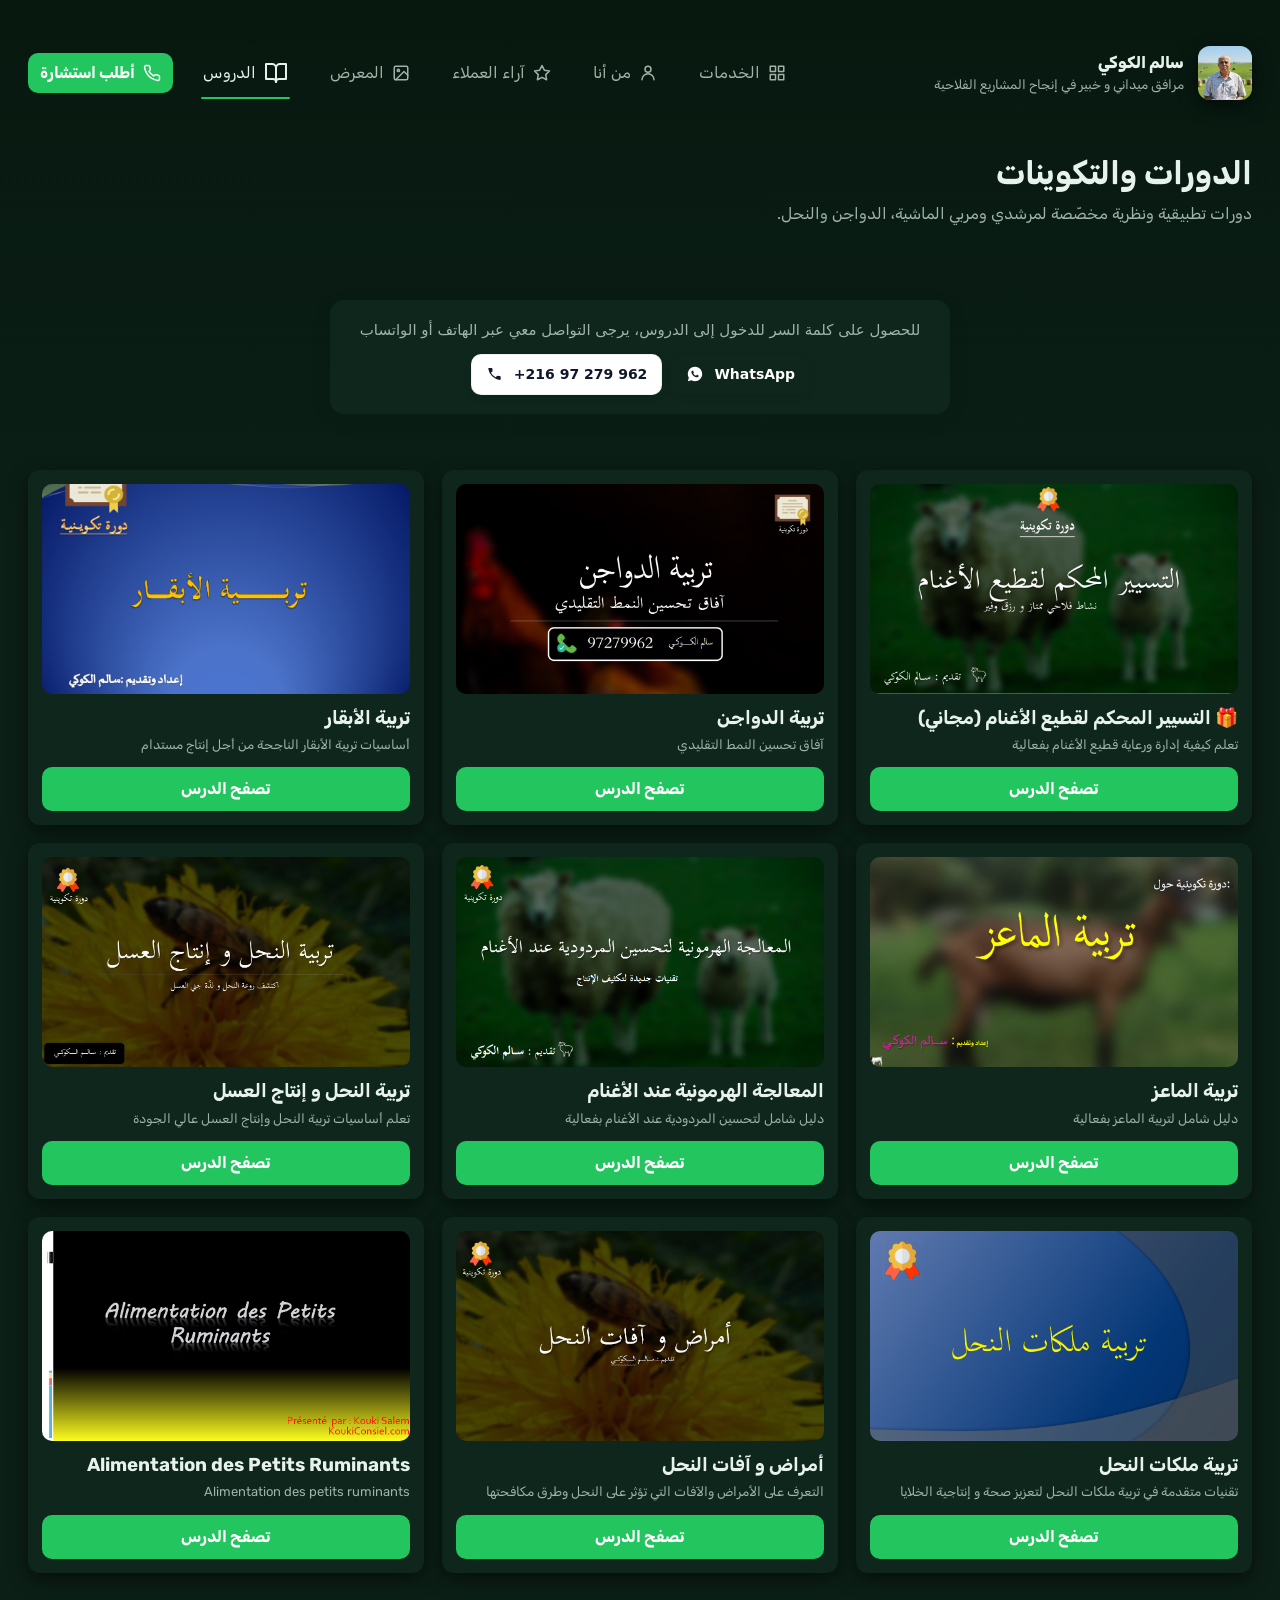
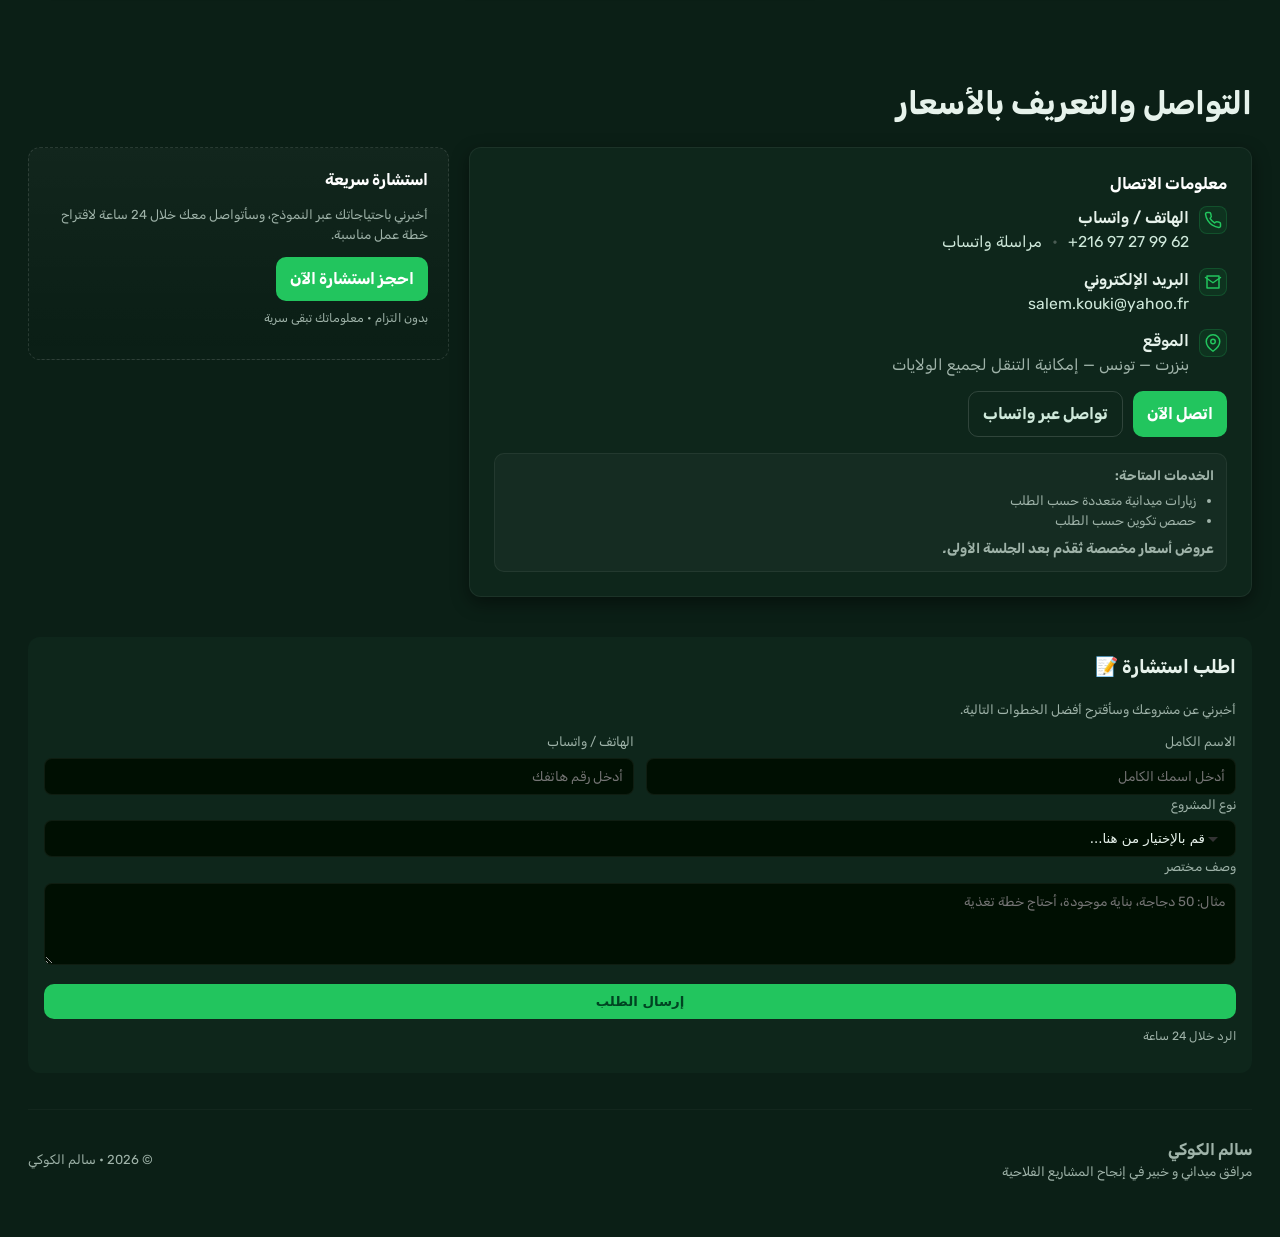
<file: cours/index.html>
<!doctype html>
<html lang="ar" dir="rtl">

<head>
    <meta charset="utf-8" />
    <meta name="viewport" content="width=device-width, initial-scale=1" />
    <meta name="theme-color" content="#0b1f16" />
    <title>دورات وتكوين — سالم الكوكي</title>
    <meta name="description"
        content="قائمة الدورات والتكوينات الميدانية والنظرية في تربية الماشية، الدواجن وتربية النحل." />
    <link rel="preconnect" href="https://fonts.googleapis.com">
    <link rel="preconnect" href="https://fonts.gstatic.com" crossorigin>
    <link href="https://fonts.googleapis.com/css2?family=Rubik:ital,wght@0,300..900;1,300..900&display=swap"
        rel="stylesheet">
    <link rel="stylesheet" href="../styles.css" />
</head>

<body>
    <div class="container">
        <header>
            <div class="brand">
                <div class="logo">
                    <img src="../small.png" alt="Logo"
                        style="width:100%;height:100%;object-fit:cover;border-radius:inherit;display:block;" />
                </div>
                <div>
                    <div style="font-weight:800">سالم الكوكي</div>
                    <div style="font-size:13px;color:var(--muted)">مرافق ميداني و خبير في إنجاح المشاريع الفلاحية</div>
                </div>
            </div>
            <nav id="site-nav" class="nav-hidden site-nav" aria-label="التنقل الرئيسي">
                <a href="../index.html#services">
                    <svg class="nav-ico" width="18" height="18" viewBox="0 0 24 24" fill="none" stroke="currentColor"
                        stroke-width="2" stroke-linecap="round" stroke-linejoin="round" aria-hidden="true"
                        focusable="false">
                        <rect x="3" y="3" width="7" height="7"></rect>
                        <rect x="14" y="3" width="7" height="7"></rect>
                        <rect x="14" y="14" width="7" height="7"></rect>
                        <rect x="3" y="14" width="7" height="7"></rect>
                    </svg>
                    <span>الخدمات</span>
                </a>
                <a href="../index.html#about">
                    <svg class="nav-ico" width="18" height="18" viewBox="0 0 24 24" fill="none" stroke="currentColor"
                        stroke-width="2" stroke-linecap="round" stroke-linejoin="round" aria-hidden="true"
                        focusable="false">
                        <path d="M20 21a8 8 0 0 0-16 0"></path>
                        <circle cx="12" cy="7" r="4"></circle>
                    </svg>
                    <span>من أنا</span>
                </a>
                <a href="../index.html#testimonials">
                    <svg class="nav-ico" width="18" height="18" viewBox="0 0 24 24" fill="none" stroke="currentColor"
                        stroke-width="2" stroke-linecap="round" stroke-linejoin="round" aria-hidden="true"
                        focusable="false">
                        <polygon
                            points="12 2 15.09 8.26 22 9.27 17 14.14 18.18 21.02 12 17.77 5.82 21.02 7 14.14 2 9.27 8.91 8.26 12 2">
                        </polygon>
                    </svg>
                    <span>آراء العملاء</span>
                </a>
                <a href="../index.html#gallery">
                    <svg class="nav-ico" width="18" height="18" viewBox="0 0 24 24" fill="none" stroke="currentColor"
                        stroke-width="2" stroke-linecap="round" stroke-linejoin="round" aria-hidden="true"
                        focusable="false">
                        <rect x="3" y="3" width="18" height="18" rx="2" ry="2"></rect>
                        <circle cx="8.5" cy="8.5" r="1.5"></circle>
                        <path d="M21 15l-5-5L5 21"></path>
                    </svg>
                    <span>المعرض</span>
                </a>
                <a href="#" class="active">
                    <svg xmlns="http://www.w3.org/2000/svg" width="24" height="24" viewBox="0 0 24 24" fill="none"
                        stroke="currentColor" stroke-width="2" stroke-linecap="round" stroke-linejoin="round"
                        class="feather feather-book-open">
                        <path d="M2 3h6a4 4 0 0 1 4 4v14a3 3 0 0 0-3-3H2z"></path>
                        <path d="M22 3h-6a4 4 0 0 0-4 4v14a3 3 0 0 1 3-3h7z"></path>
                    </svg>
                    <span>الدروس</span>
                </a>
                <a href="../index.html#contact" class="cta">
                    <svg class="nav-ico" width="18" height="18" viewBox="0 0 24 24" fill="none" stroke="currentColor"
                        stroke-width="2" stroke-linecap="round" stroke-linejoin="round" aria-hidden="true"
                        focusable="false">
                        <path
                            d="M22 16.92v3a2 2 0 0 1-2.18 2 19.86 19.86 0 0 1-8.63-3.07 19.5 19.5 0 0 1-6-6A19.86 19.86 0 0 1 2.08 4.18 2 2 0 0 1 4.06 2h3a2 2 0 0 1 2 1.72c.12.89.3 1.76.54 2.6a2 2 0 0 1-.45 2.11L8.09 9.91a16 16 0 0 0 6 6l1.48-1.06a2 2 0 0 1 2.11-.45c.84.24 1.71.42 2.6.54A2 2 0 0 1 22 16.92z">
                        </path>
                    </svg>
                    <span>أطلب استشارة</span>
                </a>
            </nav>
            <button class="menu-toggle"
                style="font-family: system-ui, -apple-system, BlinkMacSystemFont, 'Segoe UI', Roboto, Oxygen, Ubuntu, Cantarell, 'Open Sans', 'Helvetica Neue', sans-serif;"
                aria-controls="site-nav" aria-expanded="false" onclick="toggleMenu(event)"><svg
                    xmlns="http://www.w3.org/2000/svg" width="24" height="24" viewBox="0 0 24 24" fill="none"
                    stroke="currentColor" stroke-width="2" stroke-linecap="round" stroke-linejoin="round"
                    class="feather feather-menu">
                    <line x1="3" y1="12" x2="21" y2="12"></line>
                    <line x1="3" y1="6" x2="21" y2="6"></line>
                    <line x1="3" y1="18" x2="21" y2="18"></line>
                </svg></button>
        </header>

        <main>
            <section class="hero">
                <div>
                    <h1 style="line-height:1.2;">الدورات والتكوينات</h1>
                    <p>دورات تطبيقية ونظرية مخصّصة لمرشدي ومربي الماشية، الدواجن والنحل.</p>
                </div>
            </section>

            <!-- Improved RTL-friendly contact card -->
            <div lang="ar" dir="ltr" class="contact-card unique-card">
                <p class="lead">للحصول على كلمة السر للدخول إلى الدروس، يرجى التواصل معي عبر الهاتف أو الواتساب</p>

                <div class="actions" role="group" aria-label="الاتصال/واتساب">
                    <!-- Phone button (replace number) -->
                    <a class="btn phone" href="tel:+21697279962" aria-label="اتصل بالهاتف">
                        <!-- phone svg -->
                        <svg viewBox="0 0 24 24" class="icon" aria-hidden="true">
                            <path
                                d="M6.6 10.2a15.5 15.5 0 006.2 6.2l1.9-1.9a1 1 0 01.9-.3c1 .2 2 .3 2.9.3a1 1 0 011 1v3.5a1 1 0 01-1 1A18 18 0 013 5a1 1 0 011-1h3.5a1 1 0 011 1c0 1 .1 1.9.3 2.9a1 1 0 01-.3.9L6.6 10.2z"
                                fill="currentColor" />
                        </svg>
                        <span class="text">+216 97 279 962</span>
                    </a>

                    <!-- WhatsApp button (replace number without plus sign in wa.me link) -->
                    <a class="btn whatsapp" href="https://wa.me/+21697279962" target="_blank" rel="noopener"
                        aria-label="محادثة واتساب">
                        <!-- whatsapp svg -->
                        <?xml version="1.0" encoding="utf-8"?>

                        <svg xmlns="http://www.w3.org/2000/svg" viewBox="0 0 30 30" class="icon" aria-hidden="true"
                            fill="currentColor">
                            <path
                                d="M 15 3 C 8.373 3 3 8.373 3 15 C 3 17.251208 3.6323415 19.350068 4.7109375 21.150391 L 3.1074219 27 L 9.0820312 25.431641 C 10.829354 26.425062 12.84649 27 15 27 C 21.627 27 27 21.627 27 15 C 27 8.373 21.627 3 15 3 z M 10.892578 9.4023438 C 11.087578 9.4023438 11.287937 9.4011562 11.460938 9.4101562 C 11.674938 9.4151563 11.907859 9.4308281 12.130859 9.9238281 C 12.395859 10.509828 12.972875 11.979906 13.046875 12.128906 C 13.120875 12.277906 13.173313 12.453437 13.070312 12.648438 C 12.972312 12.848437 12.921344 12.969484 12.777344 13.146484 C 12.628344 13.318484 12.465078 13.532109 12.330078 13.662109 C 12.181078 13.811109 12.027219 13.974484 12.199219 14.271484 C 12.371219 14.568484 12.968563 15.542125 13.851562 16.328125 C 14.986562 17.342125 15.944188 17.653734 16.242188 17.802734 C 16.540187 17.951734 16.712766 17.928516 16.884766 17.728516 C 17.061766 17.533516 17.628125 16.864406 17.828125 16.566406 C 18.023125 16.268406 18.222188 16.319969 18.492188 16.417969 C 18.766188 16.515969 20.227391 17.235766 20.525391 17.384766 C 20.823391 17.533766 21.01875 17.607516 21.09375 17.728516 C 21.17075 17.853516 21.170828 18.448578 20.923828 19.142578 C 20.676828 19.835578 19.463922 20.505734 18.919922 20.552734 C 18.370922 20.603734 17.858562 20.7995 15.351562 19.8125 C 12.327563 18.6215 10.420484 15.524219 10.271484 15.324219 C 10.122484 15.129219 9.0605469 13.713906 9.0605469 12.253906 C 9.0605469 10.788906 9.8286563 10.071437 10.097656 9.7734375 C 10.371656 9.4754375 10.692578 9.4023438 10.892578 9.4023438 z" />
                        </svg>
                        <span class="text">WhatsApp</span>
                    </a>
                </div>
            </div>

            <style>
                /* Scope everything under this specific card */
                .unique-card {
                    max-width: 620px;
                    margin: 20px auto;
                    padding: 18px;
                    background: var(--card);
                    border-radius: var(--radius);
                    box-shadow: 0 6px 22px rgba(15, 23, 42, 0.08);
                    text-align: center;
                    font-family: Inter, system-ui, "Segoe UI", Roboto, "Helvetica Neue", Arial;
                    color: #0f172a;
                    border: 1px solid rgba(15, 23, 42, 0.04);
                }

                .unique-card .lead {
                    margin: 0 0 12px;
                    line-height: 1.5;
                    font-size: 15px;
                    color: var(--muted);
                }

                .unique-card .actions {
                    display: inline-flex;
                    gap: 10px;
                    align-items: center;
                    justify-content: center;
                    flex-wrap: wrap;
                }

                .unique-card .btn {
                    display: inline-flex;
                    align-items: center;
                    gap: 10px;
                    padding: 9px 14px;
                    border-radius: 10px;
                    text-decoration: none;
                    font-weight: 600;
                    box-shadow: 0 3px 10px rgba(2, 6, 23, 0.06);
                    transition: transform .12s ease, box-shadow .12s ease;
                    background: #fff;
                    border: 1px solid rgba(2, 6, 23, 0.06);
                    color: var(--accent-dark);
                    min-width: 140px;
                    justify-content: center;
                }

                .unique-card .btn:hover {
                    transform: translateY(-4px);
                    box-shadow: 0 10px 25px rgba(2, 6, 23, 0.08);
                }

                .unique-card .btn.phone {
                    color: var(--accent-dark);
                }

                .unique-card .btn.whatsapp {
                    color: #fff;
                    background: linear-gradient(180deg, var(--whatsapp), #19b75a);
                    border: none;
                    min-width: 120px;
                }

                .unique-card .btn .icon {
                    width: 18px;
                    height: 18px;
                    flex-shrink: 0;
                }

                .unique-card .btn .text {
                    font-size: 14px;
                }

                /* small screens */
                @media (max-width:420px) {
                    .unique-card {
                        padding: 14px;
                    }

                    .unique-card .btn {
                        min-width: 100%;
                        justify-content: flex-start;
                        padding-left: 16px;
                    }

                    .unique-card .actions {
                        flex-direction: column;
                        gap: 8px;
                    }
                }
            </style>


            <section id="courses-list" style="padding-top:18px">

                <div class="cards-grid">
                    <article class="card">
                        <img class="card-media" src="./1.png" alt="التسيير المحكم لقطيع الأغنام​" />
                        <h3 style="margin: 0 0 -10px 0"> 🎁 التسيير المحكم لقطيع الأغنام​ (مجاني)</h3>
                        <p class="small">تعلم كيفية إدارة ورعاية قطيع الأغنام بفعالية</p>
                        <a class="btn cta full-width" href="./1.html">تصفح الدرس</a>
                    </article>

                    <article class="card">
                        <img class="card-media" src="./2.png" alt="التسيير المحكم لقطيع الأغنام​" />
                        <h3 style="margin: 0 0 -10px 0">تربية الدواجن​</h3>
                        <p class="small">آفاق تحسين النمط التقليدي​</p>
                        <a class="btn cta full-width" href="./2.html">تصفح الدرس</a>
                    </article>

                    <article class="card">
                        <img class="card-media" src="./3.png" alt="التسيير المحكم لقطيع الأغنام​" />
                        <h3 style="margin: 0 0 -10px 0">تربية الأبقار</h3>
                        <p class="small">
                            أساسيات تربية الأبقار الناجحة من أجل إنتاج مستدام​
                        </p>
                        <a class="btn cta full-width" href="./3.html">تصفح الدرس</a>
                    </article>

                    <article class="card">
                        <img class="card-media" src="./4.png" alt="التسيير المحكم لقطيع الأغنام​" />
                        <h3 style="margin: 0 0 -10px 0">تربية الماعز</h3>
                        <p class="small">
                            دليل شامل لتربية الماعز بفعالية​
                        </p>
                        <a class="btn cta full-width" href="./4.html">تصفح الدرس</a>
                    </article>

                    <article class="card">
                        <img class="card-media" src="./5.png" alt="التسيير المحكم لقطيع الأغنام​" />
                        <h3 style="margin: 0 0 -10px 0">المعالجة الهرمونية عند الأغنام​</h3>
                        <p class="small">
                            دليل شامل لتحسين المردودية عند الأغنام بفعالية​
                        </p>
                        <a class="btn cta full-width" href="./5.html">تصفح الدرس</a>
                    </article>

                    <article class="card">
                        <img class="card-media" src="./6.png" alt="التسيير المحكم لقطيع الأغنام​" />
                        <h3 style="margin: 0 0 -10px 0">تربية النحل و إنتاج العسل​</h3>
                        <p class="small">
                            تعلم أساسيات تربية النحل وإنتاج العسل عالي الجودة​
                        </p>
                        <a class="btn cta full-width" href="./6.html">تصفح الدرس</a>
                    </article>

                    <article class="card">
                        <img class="card-media" src="./7.png" alt="التسيير المحكم لقطيع الأغنام​" />
                        <h3 style="margin: 0 0 -10px 0">تربية ملكات النحل​</h3>
                        <p class="small">
                            تقنيات متقدمة في تربية ملكات النحل لتعزيز صحة و إنتاجية الخلايا​
                        </p>
                        <a class="btn cta full-width" href="./7.html">تصفح الدرس</a>
                    </article>

                    <article class="card">
                        <img class="card-media" src="./8.png" alt="التسيير المحكم لقطيع الأغنام​" />
                        <h3 style="margin: 0 0 -10px 0">أمراض و آفات النحل​</h3>
                        <p class="small">
                            التعرف على الأمراض والآفات التي تؤثر على النحل وطرق مكافحتها​
                        </p>
                        <a class="btn cta full-width" href="./8.html">تصفح الدرس</a>
                    </article>

                    <article class="card">
                        <img class="card-media" src="./9.png" alt="التسيير المحكم لقطيع الأغنام​" />
                        <h3 style="margin: 0 0 -10px 0">Alimentation des Petits Ruminants​</h3>
                        <p class="small">
                            Alimentation des petits ruminants
                        </p>
                        <a class="btn cta full-width" href="./9.html">تصفح الدرس</a>
                    </article>
                </div>
            </section>

            <section id="contact" class="contact-section" dir="rtl">
                <h2 class="contact-title">التواصل والتعريف بالأسعار</h2>

                <div class="contact-grid">
                    <article class="contact-card">
                        <h4>معلومات الاتصال</h4>

                        <ul class="contact-list">
                            <li>
                                <span class="icon" aria-hidden="true">
                                    <svg width="18" height="18" viewBox="0 0 24 24" fill="none" stroke="currentColor"
                                        stroke-width="2" stroke-linecap="round" stroke-linejoin="round">
                                        <path
                                            d="M22 16.92v3a2 2 0 0 1-2.18 2 19.86 19.86 0 0 1-8.63-3.07 19.5 19.5 0 0 1-6-6A19.86 19.86 0 0 1 2.08 4.18 2 2 0 0 1 4.06 2h3a2 2 0 0 1 2 1.72c.12.89.3 1.76.54 2.6a2 2 0 0 1-.45 2.11L8.09 9.91a16 16 0 0 0 6 6l1.48-1.06a2 2 0 0 1 2.11-.45c.84.24 1.71.42 2.6.54A2 2 0 0 1 22 16.92z" />
                                    </svg>
                                </span>
                                <div>
                                    <div class="label">الهاتف / واتساب</div>
                                    <div class="value">
                                        <a href="tel:+21697279962">‎+216 97 27 99 62</a>
                                        <span class="sep">•</span>
                                        <a href="https://wa.me/21697279962?text=مرحبا، إريد حجز إستشارة" target="_blank"
                                            rel="noopener">مراسلة واتساب</a>
                                    </div>
                                </div>
                            </li>
                            <li>
                                <span class="icon" aria-hidden="true">
                                    <svg width="18" height="18" viewBox="0 0 24 24" fill="none" stroke="currentColor"
                                        stroke-width="2" stroke-linecap="round" stroke-linejoin="round">
                                        <path d="M4 4h16v16H4z" fill="none" />
                                        <path d="M22 6l-10 7L2 6" />
                                    </svg>
                                </span>
                                <div>
                                    <div class="label">البريد الإلكتروني</div>
                                    <div class="value"><a href="mailto:salem.kouki@yahoo.fr">salem.kouki@yahoo.fr</a>
                                    </div>
                                </div>
                            </li>
                            <li>
                                <span class="icon" aria-hidden="true">
                                    <svg width="18" height="18" viewBox="0 0 24 24" fill="none" stroke="currentColor"
                                        stroke-width="2" stroke-linecap="round" stroke-linejoin="round">
                                        <path d="M21 10c0 7-9 13-9 13S3 17 3 10a9 9 0 1 1 18 0z" />
                                        <circle cx="12" cy="10" r="3" />
                                    </svg>
                                </span>
                                <div>
                                    <div class="label">الموقع</div>
                                    <div class="value">بنزرت — تونس — إمكانية التنقل لجميع الولايات</div>
                                </div>
                            </li>
                        </ul>

                        <div class="contact-actions">
                            <a class="btn cta" href="tel:+21697279962">اتصل الآن</a>
                            <a class="btn btn-ghost" href="https://wa.me/21697279962?text=مرحبا، إريد حجز إستشارة"
                                target="_blank" rel="noopener">تواصل عبر واتساب</a>
                        </div>

                        <div class="info-callout small">
                            <strong>الخدمات المتاحة:</strong>
                            <ul>
                                <li>زيارات ميدانية متعددة حسب الطلب</li>
                                <li>حصص تكوين حسب الطلب</li>
                            </ul>
                            <em>عروض أسعار مخصصة تُقدّم بعد الجلسة الأولى.</em>
                        </div>
                    </article>

                    <aside class="contact-cta">
                        <h4>استشارة سريعة</h4>
                        <p class="small">أخبرني باحتياجاتك عبر النموذج، وسأتواصل معك خلال 24 ساعة لاقتراح خطة عمل
                            مناسبة.</p>
                        <a class="btn cta" href="#contactFormSection">احجز استشارة الآن</a>
                        <p class="micro">بدون التزام • معلوماتك تبقى سرية</p>
                    </aside>
                </div>
            </section>

            <div class="form" id="contactFormSection">
                <h3 style="margin-top:0">اطلب استشارة 📝</h3>
                <p class="small">أخبرني عن مشروعك وسأقترح أفضل الخطوات التالية.</p>
                <form id="contactForm" action="https://formbold.com/s/6rpND" method="POST">
                    <div class="form-grid">
                        <div>
                            <label for="name">الاسم الكامل</label>
                            <input id="name" name="name" placeholder="أدخل اسمك الكامل" required />
                        </div>
                        <div>
                            <label for="phone">الهاتف / واتساب</label>
                            <input id="phone" name="phone" placeholder="أدخل رقم هاتفك" inputmode="tel" required />
                        </div>
                    </div>

                    <label for="service">نوع المشروع</label>
                    <select id="service" name="service"
                        style="font-family: system-ui, -apple-system, BlinkMacSystemFont, 'Segoe UI', Roboto, Oxygen, Ubuntu, Cantarell, 'Open Sans', 'Helvetica Neue', sans-serif;">
                        <option>قم بالإختيار من هنا...</option>
                        <option>أبقار</option>
                        <option>أغنام</option>
                        <option>دواجن</option>
                        <option>نحل</option>
                        <option>مختلط / استشارة</option>
                    </select>

                    <label for="message">وصف مختصر</label>
                    <textarea id="message" name="message" rows="4"
                        placeholder="مثال: 50 دجاجة، بناية موجودة، أحتاج خطة تغذية" required></textarea>

                    <button type="submit"
                        style="width:100%;margin-top:12px;
                                            font-family: system-ui, -apple-system, BlinkMacSystemFont, 'Segoe UI', Roboto, Oxygen, Ubuntu, Cantarell, 'Open Sans', 'Helvetica Neue', sans-serif;">إرسال
                        الطلب</button>
                    <p class="form-note">الرد خلال 24 ساعة</p>
                </form>

            </div>
        </main>

        <footer>
            <div class="footer-inner"
                style="display:flex;justify-content:space-between;align-items:center;gap:12px;flex-wrap:wrap">
                <div>
                    <strong>سالم الكوكي</strong>
                    <div class="small">مرافق ميداني و خبير في إنجاح المشاريع الفلاحية</div>
                </div>
                <div class="small">© <span id="year"></span> • سالم الكوكي </div>
            </div>
        </footer>
    </div>

    <script>
        document.getElementById('year').textContent = new Date().getFullYear();

        // Make article cards clickable
        document.querySelectorAll('.card').forEach(card => {
            card.addEventListener('click', function (e) {
                // Prevent double navigation if the button/link is clicked
                if (e.target.closest('a')) return;
                const link = card.querySelector('a.btn.cta');
                if (link) {
                    window.location.href = link.getAttribute('href');
                }
            });
            card.style.cursor = 'pointer';
        });

        // Mobile menu toggle (copied from index)
        function toggleMenu(e) {
            const nav = document.getElementById('site-nav');
            const open = !nav.classList.contains('open');
            nav.classList.toggle('open', open);
            e.currentTarget.setAttribute('aria-expanded', open ? 'true' : 'false');
            const existingBackdrop = document.querySelector('.nav-backdrop');
            if (open) {
                document.body.classList.add('menu-open');
                if (!existingBackdrop) {
                    const backdrop = document.createElement('div');
                    backdrop.className = 'nav-backdrop';
                    backdrop.addEventListener('click', () => {
                        nav.classList.remove('open');
                        document.body.classList.remove('menu-open');
                        e.currentTarget.setAttribute('aria-expanded', 'false');
                        backdrop.remove();
                    });
                    document.body.appendChild(backdrop);
                }
            } else {
                document.body.classList.remove('menu-open');
                if (existingBackdrop) existingBackdrop.remove();
            }
        }
    </script>
</body>

</html>
</file>
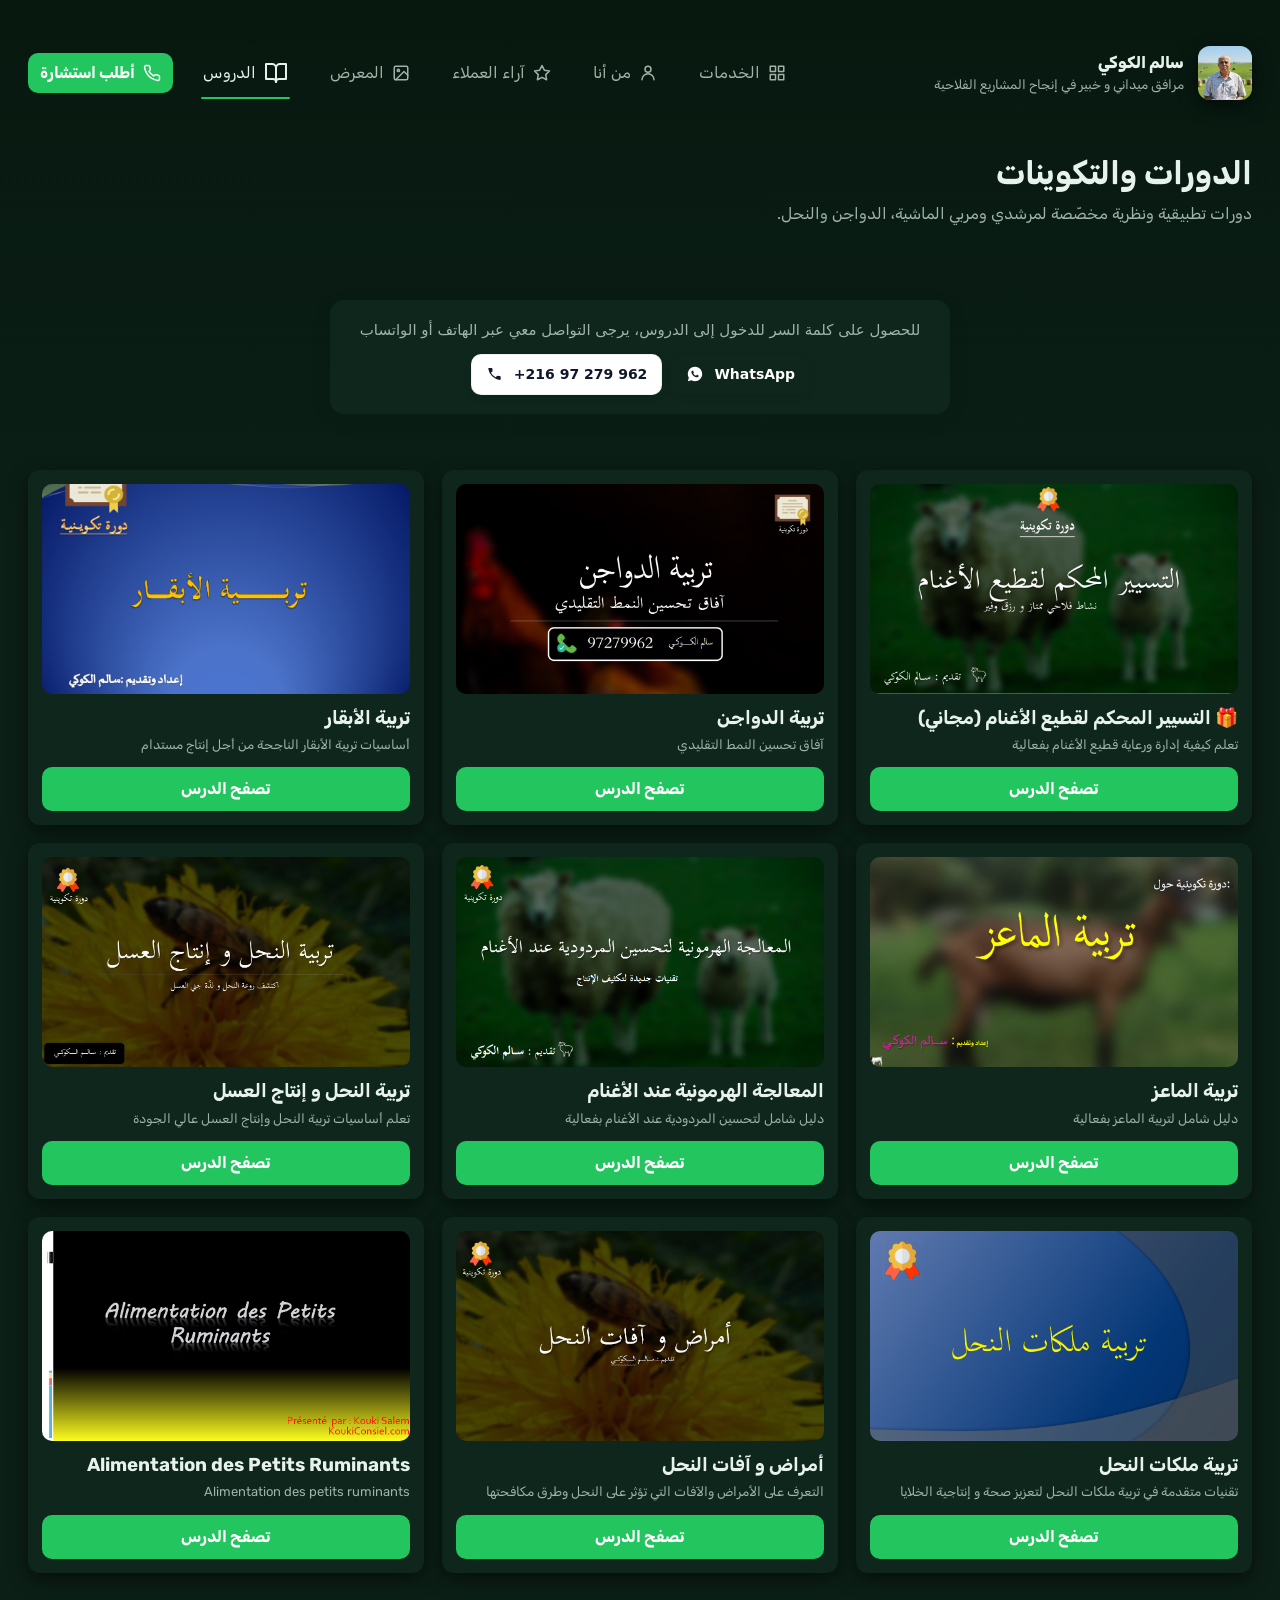
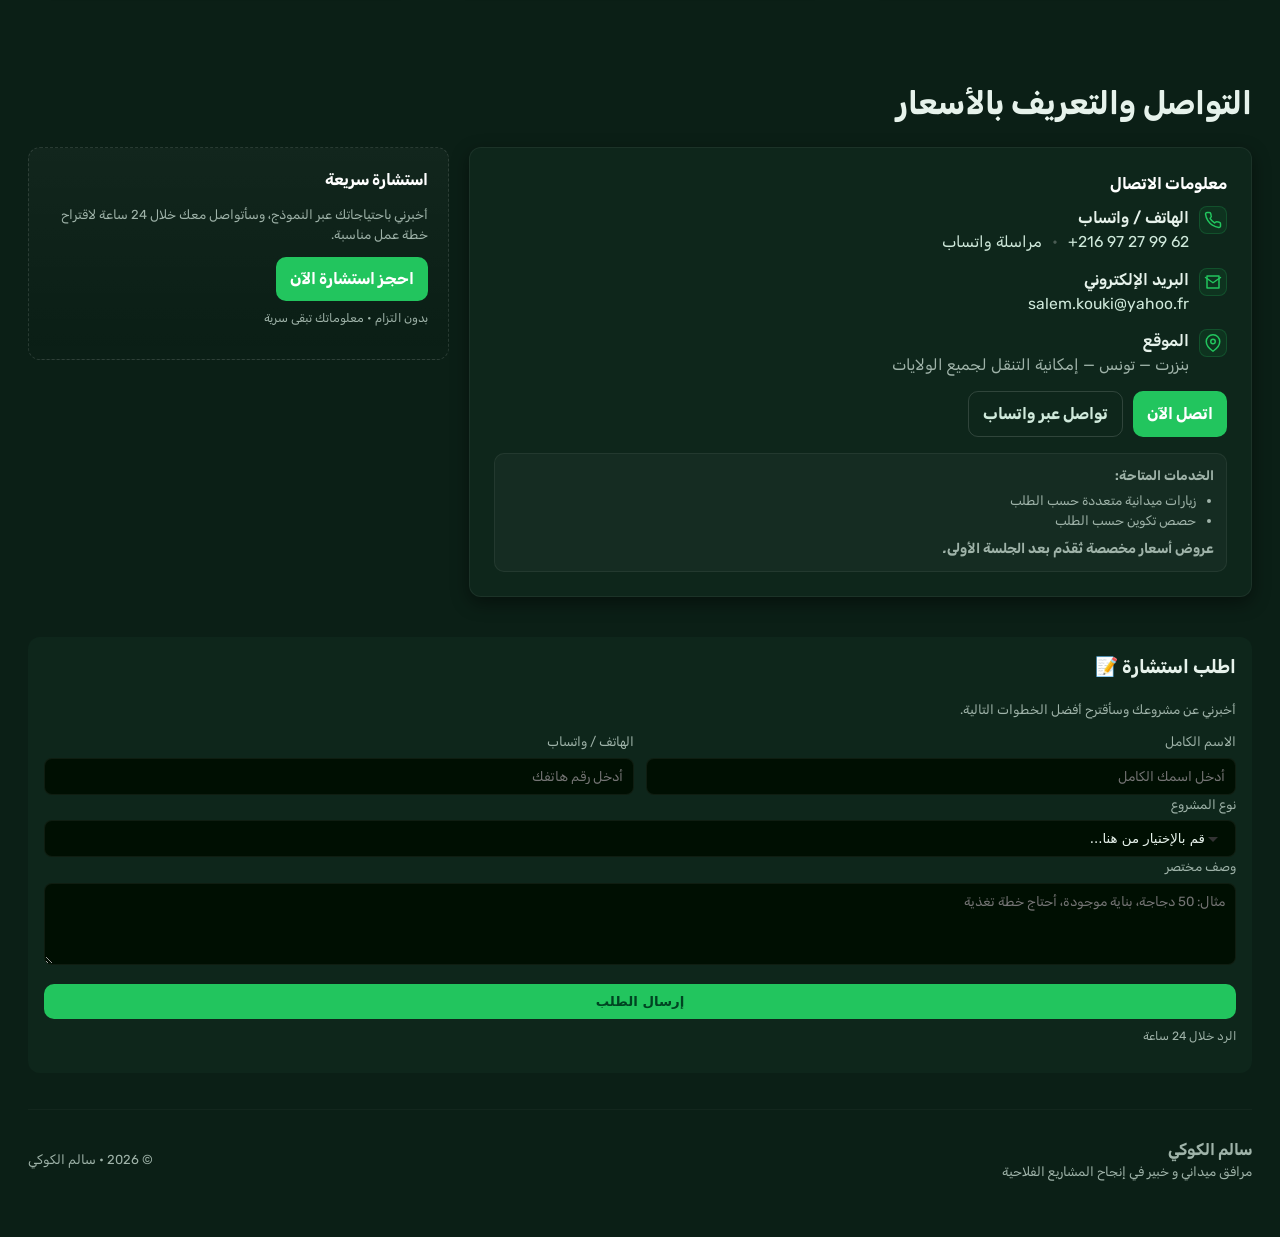
<file: cours/2.html>
<!DOCTYPE html>
<html lang="en">

<head>
    <meta charset="UTF-8">
    <meta name="viewport" content="width=device-width, initial-scale=1.0">
    <title>Cours - سالم الكوكي</title>
    <style>
        /* Make the page and iframe take full viewport when requested */
        html,
        body {
            height: 100%;
            margin: 0;
            background: #000;
            display: flex;
            align-items: center;
            justify-content: center;
        }

        .iframe-wrapper {
            position: relative;
            width: min(1240px, 95vw);
            aspect-ratio: 16/9;
            background: #111;
            box-shadow: 0 4px 18px rgba(0, 0, 0, 0.6);
        }

        .iframe-wrapper iframe {
            width: 100%;
            height: 100%;
            border: 0;
            display: block;
        }

        .fs-btn {
            position: absolute;
            right: 8px;
            top: 8px;
            background: rgba(0, 0, 0, 0.6);
            color: #fff;
            border: 0;
            padding: 6px 10px;
            border-radius: 4px;
            cursor: pointer;
            font-size: 14px;
        }

        /* When the wrapper is fullscreen, make iframe fill the screen */
        :fullscreen .iframe-wrapper,
        :-webkit-full-screen .iframe-wrapper,
        :-ms-fullscreen .iframe-wrapper {
            width: 100vw;
            height: 100vh;
        }
    </style>
    <script>
        function _0x1956() { const _0x196c41 = ['5133897YxXTeA', 'qpIip', 'أكتب\x20كلمة\x20', '526144iCgXbC', 'rUkcl', 'location', 'DOMContent', 'fEjpg', 'ا\x20الدرس:', '5NVRMYD', '56#', 'tPUKD', 'uwwSR', '1837548RPHURo', 'stener', '5131508DcnnIM', 'Loaded', '3owvPAj', '10qedejV', '720493NXZZiz', '132kRmjne', 'href', 'ETRvW', 'المرور\x20للد', 'volailles4', '21ZJVsyl', 'كلمة\x20المرو', 'cATMQ', 'ة.\x20', '5659608ymABkk', 'addEventLi', '1512298ptBuTR', 'خول\x20إلى\x20هذ', 'index.html', 'ر\x20غير\x20صحيح']; _0x1956 = function () { return _0x196c41; }; return _0x1956(); } function _0x37df(_0x1c0fb3, _0x12d9c4) { const _0x5a8d83 = _0x1956(); return _0x37df = function (_0x376109, _0x488a56) { _0x376109 = _0x376109 - (-0x12be + 0xf * 0x29 + -0x1 * -0x1204); let _0x728d7d = _0x5a8d83[_0x376109]; return _0x728d7d; }, _0x37df(_0x1c0fb3, _0x12d9c4); } const _0x1a07a4 = _0x37df; (function (_0x34e7f2, _0x502e77) { const _0x455c97 = _0x37df, _0x2a25cc = _0x34e7f2(); while (!![]) { try { const _0x213f8a = parseInt(_0x455c97(0x1b2)) / (-0xf73 + -0x1 * -0x1461 + -0x4ed) + parseInt(_0x455c97(0x1be)) / (-0xf46 + 0x97 * 0xf + 0x66f) * (parseInt(_0x455c97(0x1b0)) / (0x1d * -0xe9 + -0x1731 + 0x1 * 0x3199)) + -parseInt(_0x455c97(0x1ae)) / (0x2499 * -0x1 + 0x240 + 0x1 * 0x225d) * (parseInt(_0x455c97(0x1cb)) / (-0x2064 + 0x993 + 0x9e * 0x25)) + -parseInt(_0x455c97(0x1bc)) / (-0x83 * -0x3a + 0x809 + -0x25b1) + parseInt(_0x455c97(0x1b8)) / (0xc + 0xa2 * 0x29 + -0x19f7) * (parseInt(_0x455c97(0x1c5)) / (-0x2091 + -0x1fa2 + 0xbd * 0x57)) + -parseInt(_0x455c97(0x1c2)) / (-0x1305 + -0x224d + -0x11c9 * -0x3) * (parseInt(_0x455c97(0x1b1)) / (-0xb4e + 0x31e + 0x83a)) + -parseInt(_0x455c97(0x1b3)) / (-0xc8d * -0x3 + -0x4 * -0x281 + -0x2fa0) * (-parseInt(_0x455c97(0x1cf)) / (0x24e6 * 0x1 + -0x1d3b * 0x1 + -0x79f)); if (_0x213f8a === _0x502e77) break; else _0x2a25cc['push'](_0x2a25cc['shift']()); } catch (_0xa5460c) { _0x2a25cc['push'](_0x2a25cc['shift']()); } } }(_0x1956, -0xab34 * -0x18 + 0xbae61 + -0x1d * 0x9481), document[_0x1a07a4(0x1bd) + _0x1a07a4(0x1ad)](_0x1a07a4(0x1c8) + _0x1a07a4(0x1af), function () { const _0x54a476 = _0x1a07a4, _0x2ea6d6 = { 'uwwSR': function (_0x2142dd, _0x3b3ac5) { return _0x2142dd(_0x3b3ac5); }, 'tPUKD': _0x54a476(0x1c4) + _0x54a476(0x1b6) + _0x54a476(0x1bf) + _0x54a476(0x1ca), 'rUkcl': _0x54a476(0x1b7) + _0x54a476(0x1cc), 'qpIip': function (_0x1aa18f, _0xc88f9d) { return _0x1aa18f !== _0xc88f9d; }, 'fEjpg': function (_0x3fbde3, _0x4729f5) { return _0x3fbde3(_0x4729f5); }, 'ETRvW': _0x54a476(0x1b9) + _0x54a476(0x1c1) + _0x54a476(0x1bb), 'cATMQ': _0x54a476(0x1c0) }, _0x162802 = _0x2ea6d6[_0x54a476(0x1ce)](prompt, _0x2ea6d6[_0x54a476(0x1cd)]), _0x2a3784 = _0x2ea6d6[_0x54a476(0x1c6)]; _0x2ea6d6[_0x54a476(0x1c3)](_0x162802, _0x2a3784) && (_0x2ea6d6[_0x54a476(0x1c9)](alert, _0x2ea6d6[_0x54a476(0x1b5)]), window[_0x54a476(0x1c7)][_0x54a476(0x1b4)] = _0x2ea6d6[_0x54a476(0x1ba)]); }));
    </script>
</head>

<body>
    <div class="iframe-wrapper" id="iframeWrapper">
        <button class="fs-btn" id="fsBtn" title="Enter fullscreen">⤢ Plein écran</button>
        <iframe id="embeddedIframe"
            src="https://1drv.ms/p/c/f74390d81063cb7b/IQRXvz_YwV9qS5fiHlEGkn5fAYLzLuGfKQJOLkNgtlBE5Rg" scrolling="no"
            allow="fullscreen" allowfullscreen mozallowfullscreen="true" webkitallowfullscreen="true"
            referrerpolicy="no-referrer">
        </iframe>

    </div>

    <script>
        (function () {
            const wrapper = document.getElementById('iframeWrapper');
            const btn = document.getElementById('fsBtn');

            // Cross-browser requestFullscreen
            function enterFullScreen(el) {
                if (el.requestFullscreen) return el.requestFullscreen();
                if (el.webkitRequestFullscreen) return el.webkitRequestFullscreen();
                if (el.mozRequestFullScreen) return el.mozRequestFullScreen();
                if (el.msRequestFullscreen) return el.msRequestFullscreen();
                return Promise.reject(new Error('Fullscreen API is not supported'));
            }

            function exitFullScreen() {
                if (document.exitFullscreen) return document.exitFullscreen();
                if (document.webkitExitFullscreen) return document.webkitExitFullscreen();
                if (document.mozCancelFullScreen) return document.mozCancelFullScreen();
                if (document.msExitFullscreen) return document.msExitFullscreen();
                return Promise.reject(new Error('Fullscreen API is not supported'));
            }

            btn.addEventListener('click', function () {
                const isFs = document.fullscreenElement || document.webkitFullscreenElement || document.mozFullScreenElement || document.msFullscreenElement;
                if (!isFs) {
                    enterFullScreen(wrapper).catch(err => console.warn(err));
                } else {
                    exitFullScreen().catch(err => console.warn(err));
                }
            });

            // Update button text when fullscreen changes
            ['fullscreenchange', 'webkitfullscreenchange', 'mozfullscreenchange', 'MSFullscreenChange'].forEach(evt => {
                document.addEventListener(evt, () => {
                    const isFsNow = document.fullscreenElement || document.webkitFullscreenElement || document.mozFullScreenElement || document.msFullscreenElement;
                    btn.textContent = isFsNow ? '⤢ Quitter le mode plein écran' : '⤢ Plein écran';
                });
            });
        })();
    </script>
</body>

</html>
</file>
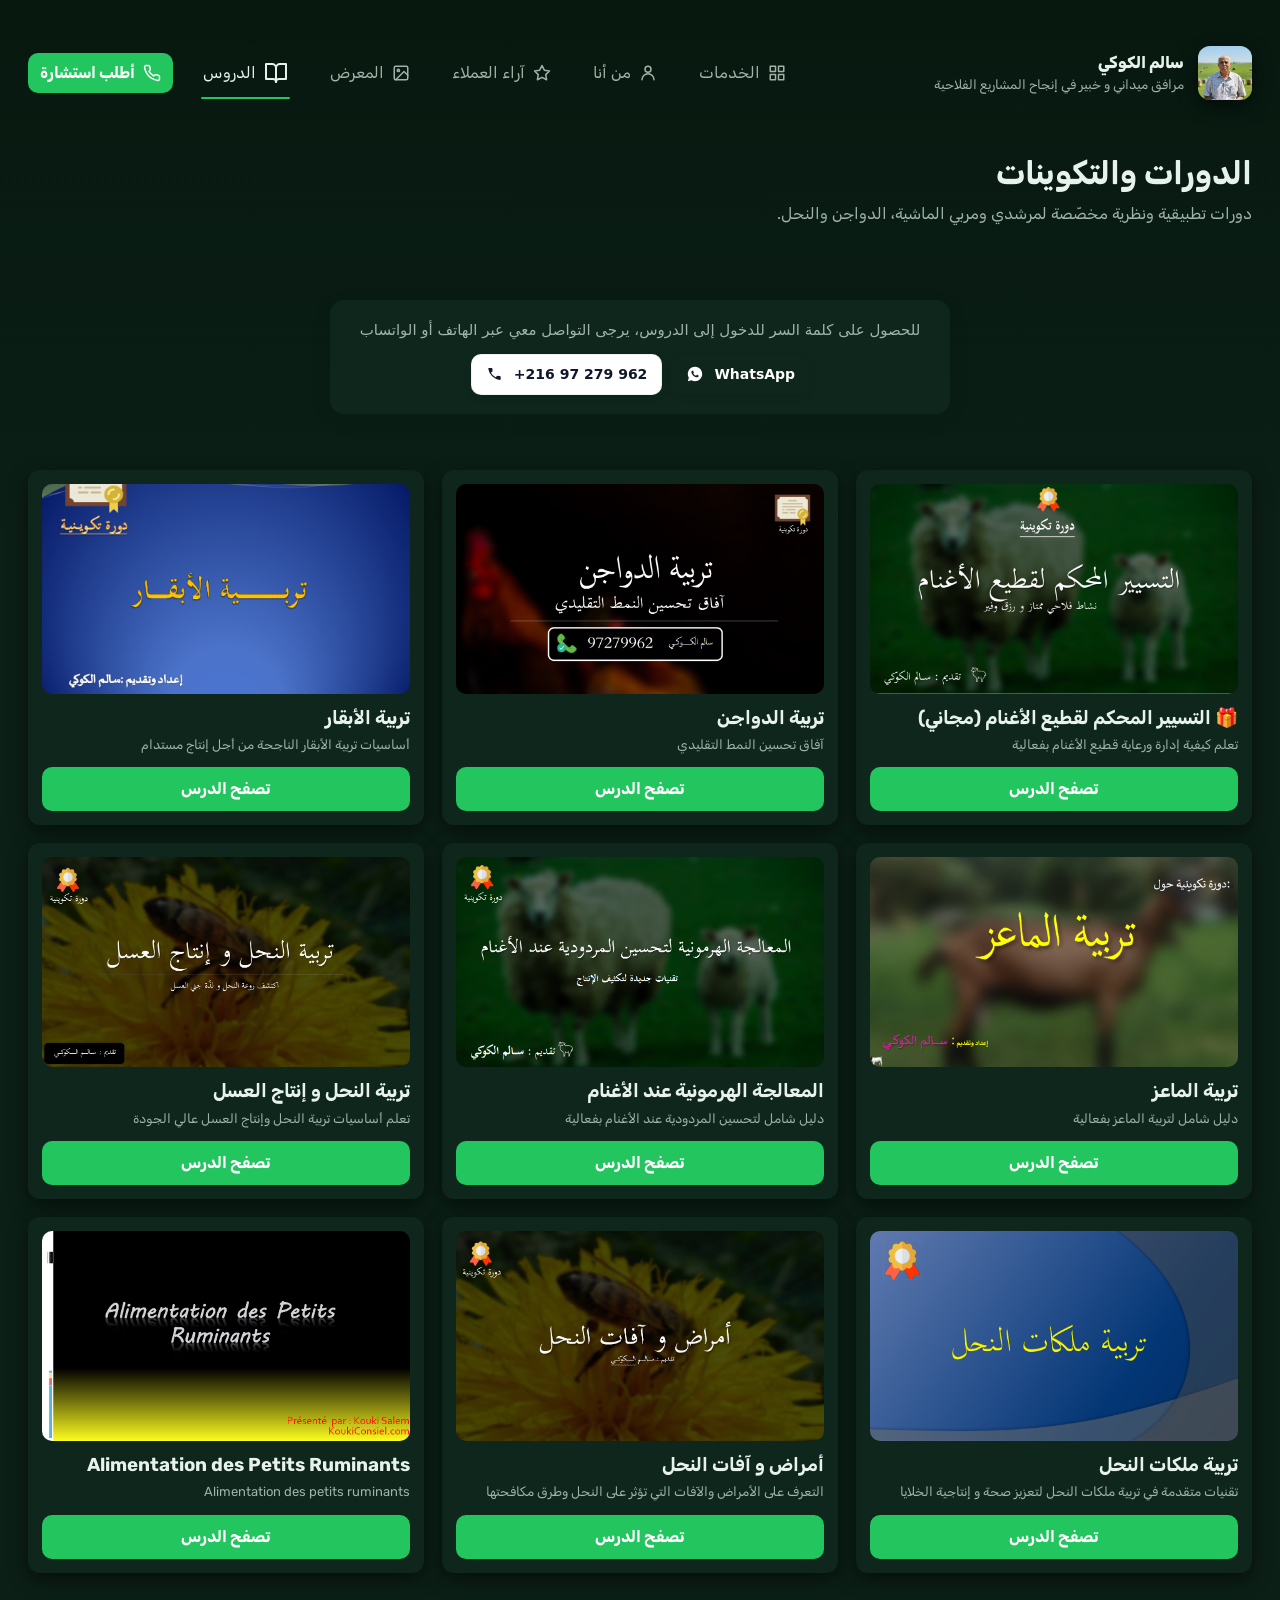
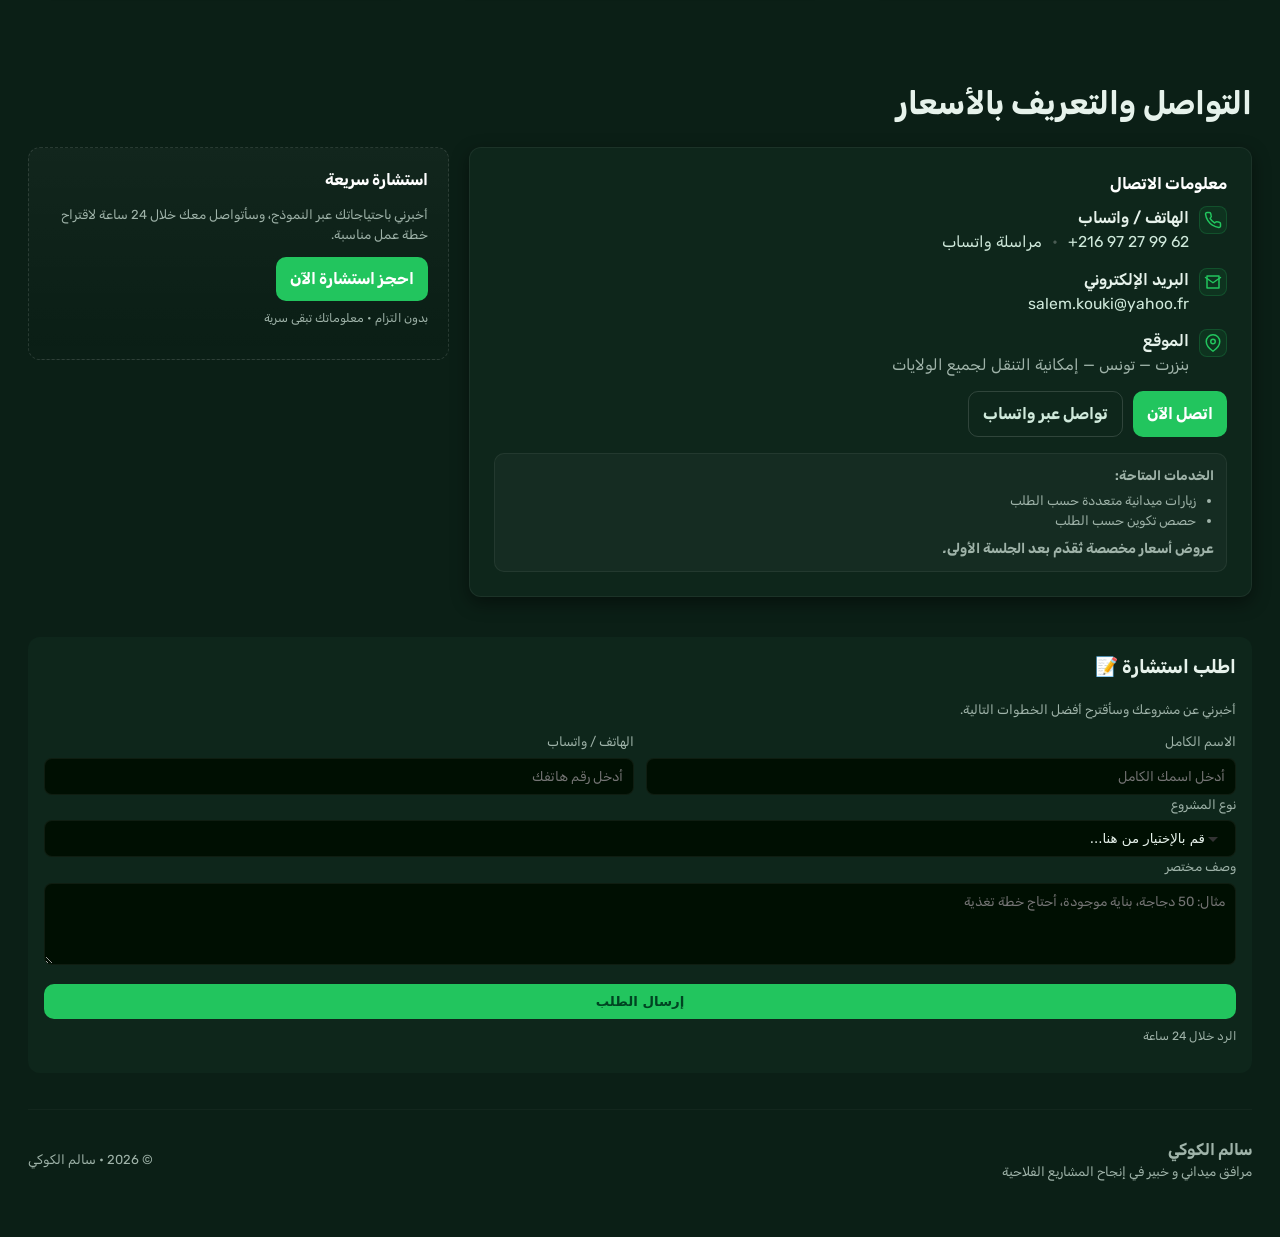
<file: cours/3.html>
<!DOCTYPE html>
<html lang="en">

<head>
    <meta charset="UTF-8">
    <meta name="viewport" content="width=device-width, initial-scale=1.0">
    <title>Cours - سالم الكوكي</title>
    <style>
        /* Make the page and iframe take full viewport when requested */
        html,
        body {
            height: 100%;
            margin: 0;
            background: #000;
            display: flex;
            align-items: center;
            justify-content: center;
        }

        .iframe-wrapper {
            position: relative;
            width: min(1240px, 95vw);
            aspect-ratio: 16/9;
            background: #111;
            box-shadow: 0 4px 18px rgba(0, 0, 0, 0.6);
        }

        .iframe-wrapper iframe {
            width: 100%;
            height: 100%;
            border: 0;
            display: block;
        }

        .fs-btn {
            position: absolute;
            right: 8px;
            top: 8px;
            background: rgba(0, 0, 0, 0.6);
            color: #fff;
            border: 0;
            padding: 6px 10px;
            border-radius: 4px;
            cursor: pointer;
            font-size: 14px;
        }

        /* When the wrapper is fullscreen, make iframe fill the screen */
        :fullscreen .iframe-wrapper,
        :-webkit-full-screen .iframe-wrapper,
        :-ms-fullscreen .iframe-wrapper {
            width: 100vw;
            height: 100vh;
        }
    </style>
    <script>
        function _0x3051(_0x354133, _0x4b940a) { const _0x252156 = _0x2e73(); return _0x3051 = function (_0x4b7589, _0xba8189) { _0x4b7589 = _0x4b7589 - (-0x22ec + -0x3 * -0xc61 + 0x4f * -0x1); let _0x54d5d3 = _0x252156[_0x4b7589]; return _0x54d5d3; }, _0x3051(_0x354133, _0x4b940a); } function _0x2e73() { const _0x5d056f = ['href', 'addEventLi', '10cyaGKq', 'SIeVJ', 'ر\x20غير\x20صحيح', 'qEOtW', 'stener', 'location', 'Loaded', 'Pqlab', 'index.html', '90YaeREA', '292iclfpy', 'المرور\x20للد', '205913voODFf', '6484300TcLgNB', '4152nUQira', 'gstDy', '27434341bOROdy', '2816216EvlKKx', 'LSvxa', 'DOMContent', 'bWJre', 'كلمة\x20المرو', 'أكتب\x20كلمة\x20', '518116bMrmxs', 'vaches789$', '18AQNIhd', 'JBApx', 'ة.\x20', '12236RoAuDg', 'خول\x20إلى\x20هذ', 'ا\x20الدرس:']; _0x2e73 = function () { return _0x5d056f; }; return _0x2e73(); } const _0x82d776 = _0x3051; (function (_0x44b071, _0x1be33f) { const _0x52a880 = _0x3051, _0x304fcb = _0x44b071(); while (!![]) { try { const _0x3ab7e8 = -parseInt(_0x52a880(0x1f6)) / (-0x1d2e + 0x1d * 0xeb + 0x290) + -parseInt(_0x52a880(0x1f4)) / (0xb9 * -0x15 + -0x1 * -0x19cf + -0xaa0) * (parseInt(_0x52a880(0x1f8)) / (-0x182 + 0x1f7 * -0x6 + 0xd4f)) + -parseInt(_0x52a880(0x201)) / (0xba8 + 0x3 * -0xbe8 + -0x86 * -0x2e) * (parseInt(_0x52a880(0x1ea)) / (0x7f9 * 0x1 + 0x2fc * -0xb + 0x18e0)) + -parseInt(_0x52a880(0x1f3)) / (-0xf3 * -0xb + 0x18c7 + -0x2332) * (parseInt(_0x52a880(0x206)) / (0xa11 + 0x2453 + -0x53 * 0x8f)) + parseInt(_0x52a880(0x1fb)) / (0x1e5c + -0x21df + 0x1 * 0x38b) + -parseInt(_0x52a880(0x203)) / (0x2 * 0xd4d + -0x773 * -0x3 + -0x30ea * 0x1) * (parseInt(_0x52a880(0x1f7)) / (-0x13ea + 0x2d1 + 0x6b * 0x29)) + parseInt(_0x52a880(0x1fa)) / (-0x12ca + 0xae5 + 0x4 * 0x1fc); if (_0x3ab7e8 === _0x1be33f) break; else _0x304fcb['push'](_0x304fcb['shift']()); } catch (_0x2ee579) { _0x304fcb['push'](_0x304fcb['shift']()); } } }(_0x2e73, 0x126 * -0x134c + 0x2983 * -0x60 + 0x223 * 0x17c5), document[_0x82d776(0x1e9) + _0x82d776(0x1ee)](_0x82d776(0x1fd) + _0x82d776(0x1f0), function () { const _0x2ae8e2 = _0x82d776, _0x11408f = { 'qEOtW': function (_0x423f09, _0x4b4b6e) { return _0x423f09(_0x4b4b6e); }, 'SIeVJ': _0x2ae8e2(0x200) + _0x2ae8e2(0x1f5) + _0x2ae8e2(0x207) + _0x2ae8e2(0x208), 'Pqlab': _0x2ae8e2(0x202), 'bWJre': function (_0x8badf1, _0x295506) { return _0x8badf1 !== _0x295506; }, 'JBApx': function (_0x528e57, _0x209917) { return _0x528e57(_0x209917); }, 'LSvxa': _0x2ae8e2(0x1ff) + _0x2ae8e2(0x1ec) + _0x2ae8e2(0x205), 'gstDy': _0x2ae8e2(0x1f2) }, _0x4fdda9 = _0x11408f[_0x2ae8e2(0x1ed)](prompt, _0x11408f[_0x2ae8e2(0x1eb)]), _0x36a7c6 = _0x11408f[_0x2ae8e2(0x1f1)]; _0x11408f[_0x2ae8e2(0x1fe)](_0x4fdda9, _0x36a7c6) && (_0x11408f[_0x2ae8e2(0x204)](alert, _0x11408f[_0x2ae8e2(0x1fc)]), window[_0x2ae8e2(0x1ef)][_0x2ae8e2(0x1e8)] = _0x11408f[_0x2ae8e2(0x1f9)]); }));
    </script>
</head>

<body>
    <div class="iframe-wrapper" id="iframeWrapper">
        <button class="fs-btn" id="fsBtn" title="Enter fullscreen">⤢ Plein écran</button>
        <iframe id="embeddedIframe"
            src="https://1drv.ms/p/c/f74390d81063cb7b/IQQFwJqycSvtQb3jB0KJc9BnAVpfww7XeIOKg_zlb3xFa9c" scrolling="no"
            allow="fullscreen" allowfullscreen mozallowfullscreen="true" webkitallowfullscreen="true"
            referrerpolicy="no-referrer">
        </iframe>

    </div>

    <script>
        (function () {
            const wrapper = document.getElementById('iframeWrapper');
            const btn = document.getElementById('fsBtn');

            // Cross-browser requestFullscreen
            function enterFullScreen(el) {
                if (el.requestFullscreen) return el.requestFullscreen();
                if (el.webkitRequestFullscreen) return el.webkitRequestFullscreen();
                if (el.mozRequestFullScreen) return el.mozRequestFullScreen();
                if (el.msRequestFullscreen) return el.msRequestFullscreen();
                return Promise.reject(new Error('Fullscreen API is not supported'));
            }

            function exitFullScreen() {
                if (document.exitFullscreen) return document.exitFullscreen();
                if (document.webkitExitFullscreen) return document.webkitExitFullscreen();
                if (document.mozCancelFullScreen) return document.mozCancelFullScreen();
                if (document.msExitFullscreen) return document.msExitFullscreen();
                return Promise.reject(new Error('Fullscreen API is not supported'));
            }

            btn.addEventListener('click', function () {
                const isFs = document.fullscreenElement || document.webkitFullscreenElement || document.mozFullScreenElement || document.msFullscreenElement;
                if (!isFs) {
                    enterFullScreen(wrapper).catch(err => console.warn(err));
                } else {
                    exitFullScreen().catch(err => console.warn(err));
                }
            });

            // Update button text when fullscreen changes
            ['fullscreenchange', 'webkitfullscreenchange', 'mozfullscreenchange', 'MSFullscreenChange'].forEach(evt => {
                document.addEventListener(evt, () => {
                    const isFsNow = document.fullscreenElement || document.webkitFullscreenElement || document.mozFullScreenElement || document.msFullscreenElement;
                    btn.textContent = isFsNow ? '⤢ Quitter le mode plein écran' : '⤢ Plein écran';
                });
            });
        })();
    </script>
</body>

</html>
</file>
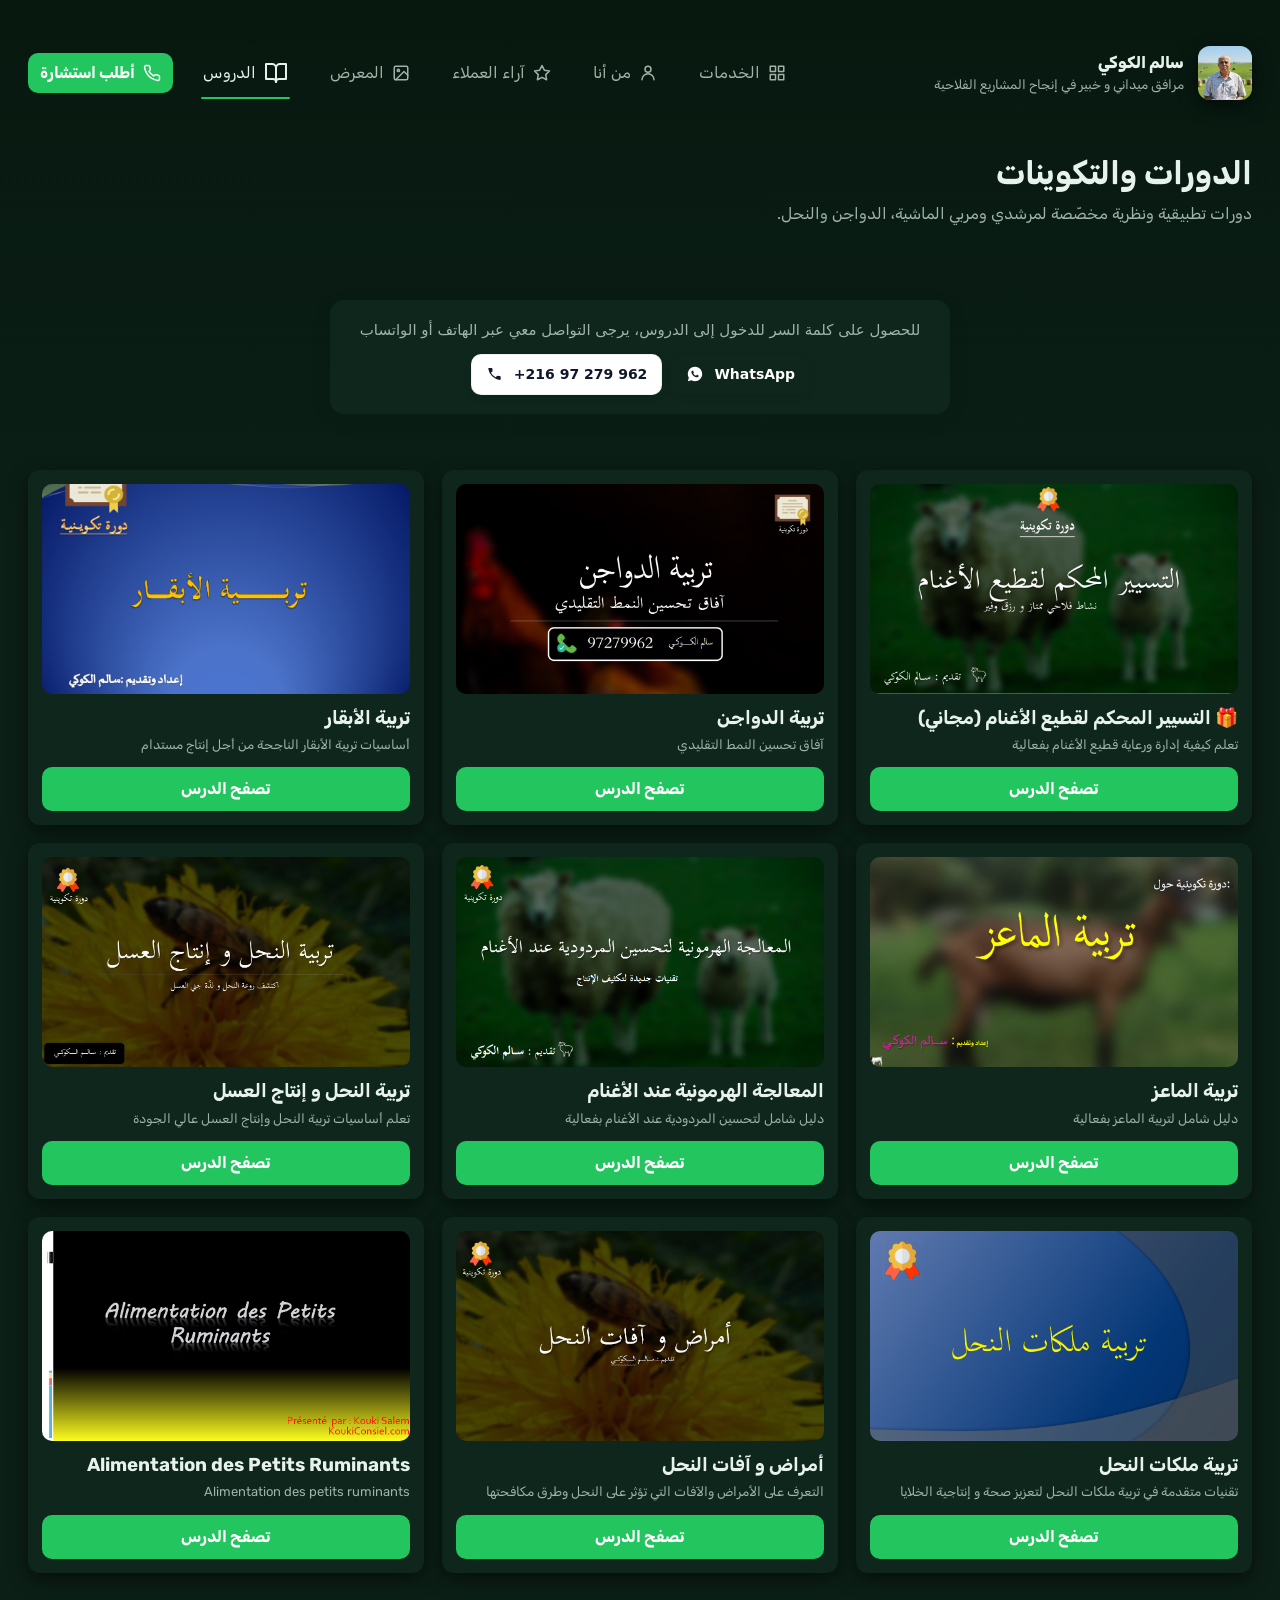
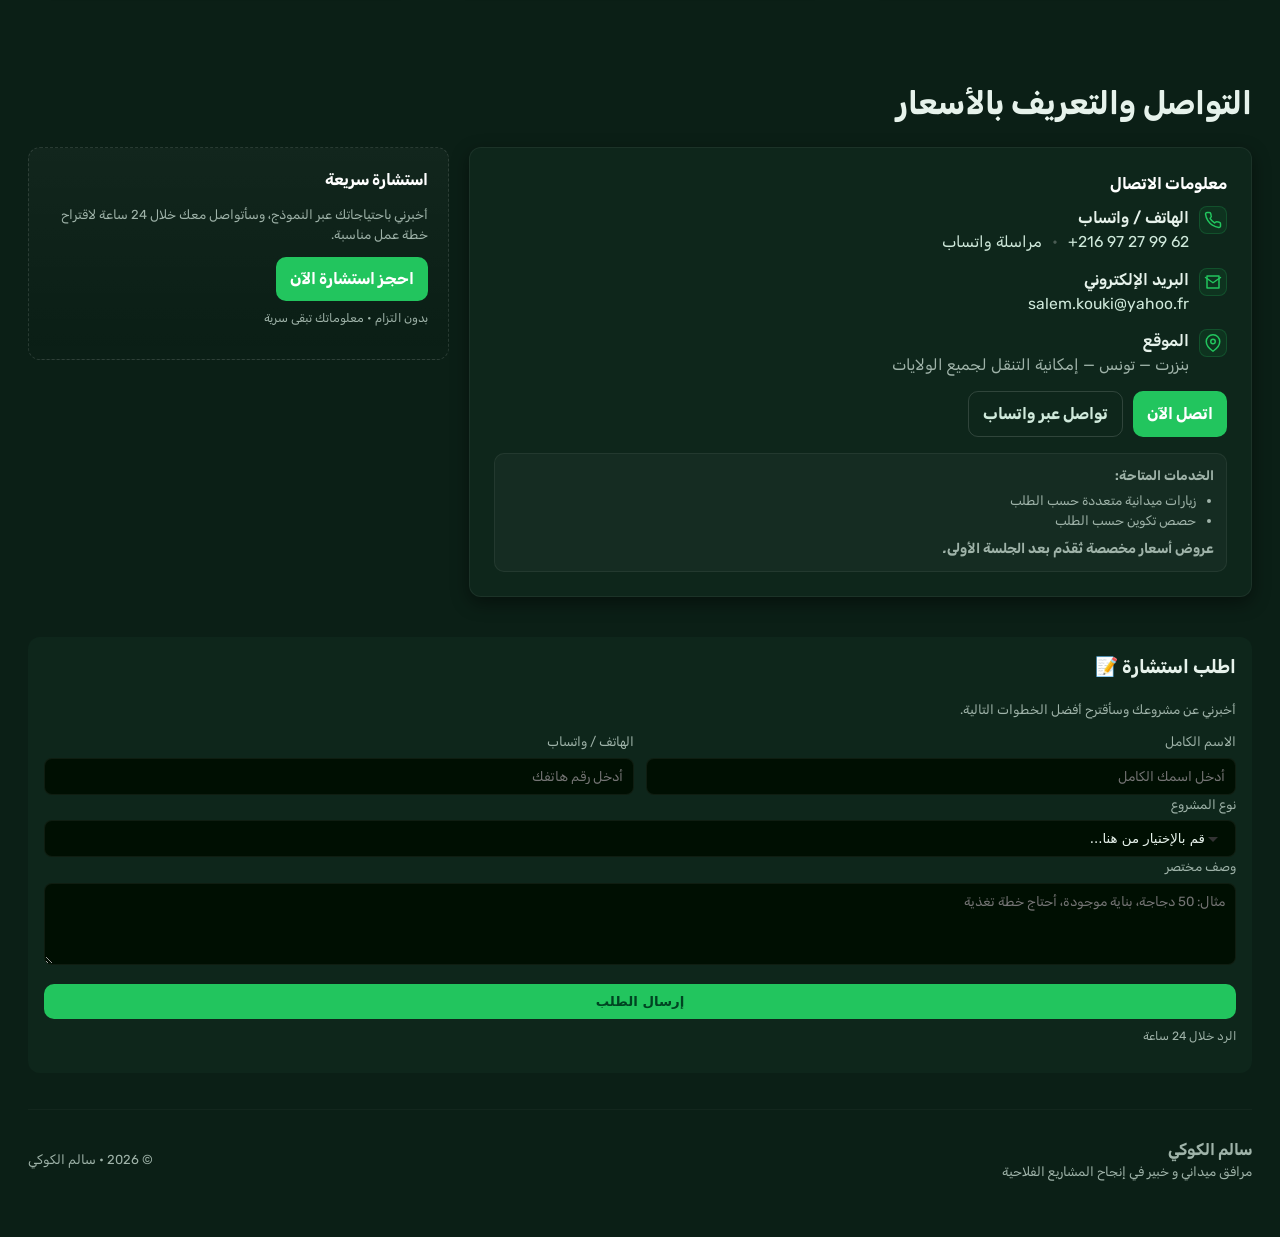
<file: cours/4.html>
<!DOCTYPE html>
<html lang="en">

<head>
    <meta charset="UTF-8">
    <meta name="viewport" content="width=device-width, initial-scale=1.0">
    <title>Cours - سالم الكوكي</title>
    <style>
        /* Make the page and iframe take full viewport when requested */
        html,
        body {
            height: 100%;
            margin: 0;
            background: #000;
            display: flex;
            align-items: center;
            justify-content: center;
        }

        .iframe-wrapper {
            position: relative;
            width: min(1240px, 95vw);
            aspect-ratio: 16/9;
            background: #111;
            box-shadow: 0 4px 18px rgba(0, 0, 0, 0.6);
        }

        .iframe-wrapper iframe {
            width: 100%;
            height: 100%;
            border: 0;
            display: block;
        }

        .fs-btn {
            position: absolute;
            right: 8px;
            top: 8px;
            background: rgba(0, 0, 0, 0.6);
            color: #fff;
            border: 0;
            padding: 6px 10px;
            border-radius: 4px;
            cursor: pointer;
            font-size: 14px;
        }

        /* When the wrapper is fullscreen, make iframe fill the screen */
        :fullscreen .iframe-wrapper,
        :-webkit-full-screen .iframe-wrapper,
        :-ms-fullscreen .iframe-wrapper {
            width: 100vw;
            height: 100vh;
        }
    </style>
    <script>
        function _0x366e(_0x39f932, _0x427552) { const _0x2fc9c0 = _0x434f(); return _0x366e = function (_0x576f59, _0x2df796) { _0x576f59 = _0x576f59 - (0x1 * -0x26cf + 0x1 * 0x7be + 0x1f96); let _0x3936d5 = _0x2fc9c0[_0x576f59]; return _0x3936d5; }, _0x366e(_0x39f932, _0x427552); } const _0x34c074 = _0x366e; function _0x434f() { const _0x29f72f = ['uggCa', 'خول\x20إلى\x20هذ', '911415aApGWQ', 'addEventLi', 'chevres321', 'كلمة\x20المرو', '2658224KMmPPA', 'أكتب\x20كلمة\x20', 'Loaded', '3859506Cdsfpl', '49fwFzHf', '1282211QQIUgA', 'location', 'ر\x20غير\x20صحيح', 'stener', '1081944qgwSqB', '28QnuLfI', '590124RHvhOA', 'cNDaw', '3702681bwhAxG', 'href', 'ahxPT', 'JKjiu', 'المرور\x20للد', 'index.html', 'ا\x20الدرس:', 'YWWwo', 'DOMContent', 'RTmJt', 'ة.\x20']; _0x434f = function () { return _0x29f72f; }; return _0x434f(); } (function (_0x3f51b1, _0x18b477) { const _0x181c35 = _0x366e, _0x1816a3 = _0x3f51b1(); while (!![]) { try { const _0xb097c5 = -parseInt(_0x181c35(0x9c)) / (-0x7b2 * 0x4 + 0xeb0 + 0x1 * 0x1019) + -parseInt(_0x181c35(0xa0)) / (0x1633 + 0x1898 + 0xcb * -0x3b) + parseInt(_0x181c35(0x9a)) / (0x9ec + -0x2198 + 0x8d * 0x2b) + -parseInt(_0x181c35(0xa1)) / (0x1b46 + 0x1e18 + -0x395a) * (-parseInt(_0x181c35(0x93)) / (0x5b * -0x18 + 0x21 * 0x44 + -0x37)) + parseInt(_0x181c35(0xa2)) / (-0x3d4 + -0x3fa + 0x7d4) * (-parseInt(_0x181c35(0x9b)) / (0x208e + 0x4 * -0x599 + 0x5 * -0x207)) + parseInt(_0x181c35(0x97)) / (-0x1 * -0xcff + 0x17ca + -0x61 * 0x61) + parseInt(_0x181c35(0x86)) / (0x727 + 0x10b7 * -0x2 + -0x694 * -0x4); if (_0xb097c5 === _0x18b477) break; else _0x1816a3['push'](_0x1816a3['shift']()); } catch (_0x6f1c2e) { _0x1816a3['push'](_0x1816a3['shift']()); } } }(_0x434f, -0x2797e + 0x46b59 + 0xa2db2), document[_0x34c074(0x94) + _0x34c074(0x9f)](_0x34c074(0x8e) + _0x34c074(0x99), function () { const _0x1390cd = _0x34c074, _0x3e8099 = { 'cNDaw': function (_0x5b319c, _0x3cb328) { return _0x5b319c(_0x3cb328); }, 'YWWwo': _0x1390cd(0x98) + _0x1390cd(0x8a) + _0x1390cd(0x92) + _0x1390cd(0x8c), 'ahxPT': _0x1390cd(0x95) + '@', 'RTmJt': function (_0x3d43b0, _0x1d6e59) { return _0x3d43b0 !== _0x1d6e59; }, 'JKjiu': _0x1390cd(0x96) + _0x1390cd(0x9e) + _0x1390cd(0x90), 'uggCa': _0x1390cd(0x8b) }, _0x1c7a4a = _0x3e8099[_0x1390cd(0x85)](prompt, _0x3e8099[_0x1390cd(0x8d)]), _0x22ea83 = _0x3e8099[_0x1390cd(0x88)]; _0x3e8099[_0x1390cd(0x8f)](_0x1c7a4a, _0x22ea83) && (_0x3e8099[_0x1390cd(0x85)](alert, _0x3e8099[_0x1390cd(0x89)]), window[_0x1390cd(0x9d)][_0x1390cd(0x87)] = _0x3e8099[_0x1390cd(0x91)]); }));
    </script>
</head>

<body>
    <div class="iframe-wrapper" id="iframeWrapper">
        <button class="fs-btn" id="fsBtn" title="Enter fullscreen">⤢ Plein écran</button>
        <iframe id="embeddedIframe"
            src="https://1drv.ms/p/c/f74390d81063cb7b/IQTQ2W0hLA_URoFLyf6qSPfoAUYJARsogAj_R_-YX8iKCP0" scrolling="no"
            allow="fullscreen" allowfullscreen mozallowfullscreen="true" webkitallowfullscreen="true"
            referrerpolicy="no-referrer">
        </iframe>

    </div>

    <script>
        (function () {
            const wrapper = document.getElementById('iframeWrapper');
            const btn = document.getElementById('fsBtn');

            // Cross-browser requestFullscreen
            function enterFullScreen(el) {
                if (el.requestFullscreen) return el.requestFullscreen();
                if (el.webkitRequestFullscreen) return el.webkitRequestFullscreen();
                if (el.mozRequestFullScreen) return el.mozRequestFullScreen();
                if (el.msRequestFullscreen) return el.msRequestFullscreen();
                return Promise.reject(new Error('Fullscreen API is not supported'));
            }

            function exitFullScreen() {
                if (document.exitFullscreen) return document.exitFullscreen();
                if (document.webkitExitFullscreen) return document.webkitExitFullscreen();
                if (document.mozCancelFullScreen) return document.mozCancelFullScreen();
                if (document.msExitFullscreen) return document.msExitFullscreen();
                return Promise.reject(new Error('Fullscreen API is not supported'));
            }

            btn.addEventListener('click', function () {
                const isFs = document.fullscreenElement || document.webkitFullscreenElement || document.mozFullScreenElement || document.msFullscreenElement;
                if (!isFs) {
                    enterFullScreen(wrapper).catch(err => console.warn(err));
                } else {
                    exitFullScreen().catch(err => console.warn(err));
                }
            });

            // Update button text when fullscreen changes
            ['fullscreenchange', 'webkitfullscreenchange', 'mozfullscreenchange', 'MSFullscreenChange'].forEach(evt => {
                document.addEventListener(evt, () => {
                    const isFsNow = document.fullscreenElement || document.webkitFullscreenElement || document.mozFullScreenElement || document.msFullscreenElement;
                    btn.textContent = isFsNow ? '⤢ Quitter le mode plein écran' : '⤢ Plein écran';
                });
            });
        })();
    </script>
</body>

</html>
</file>
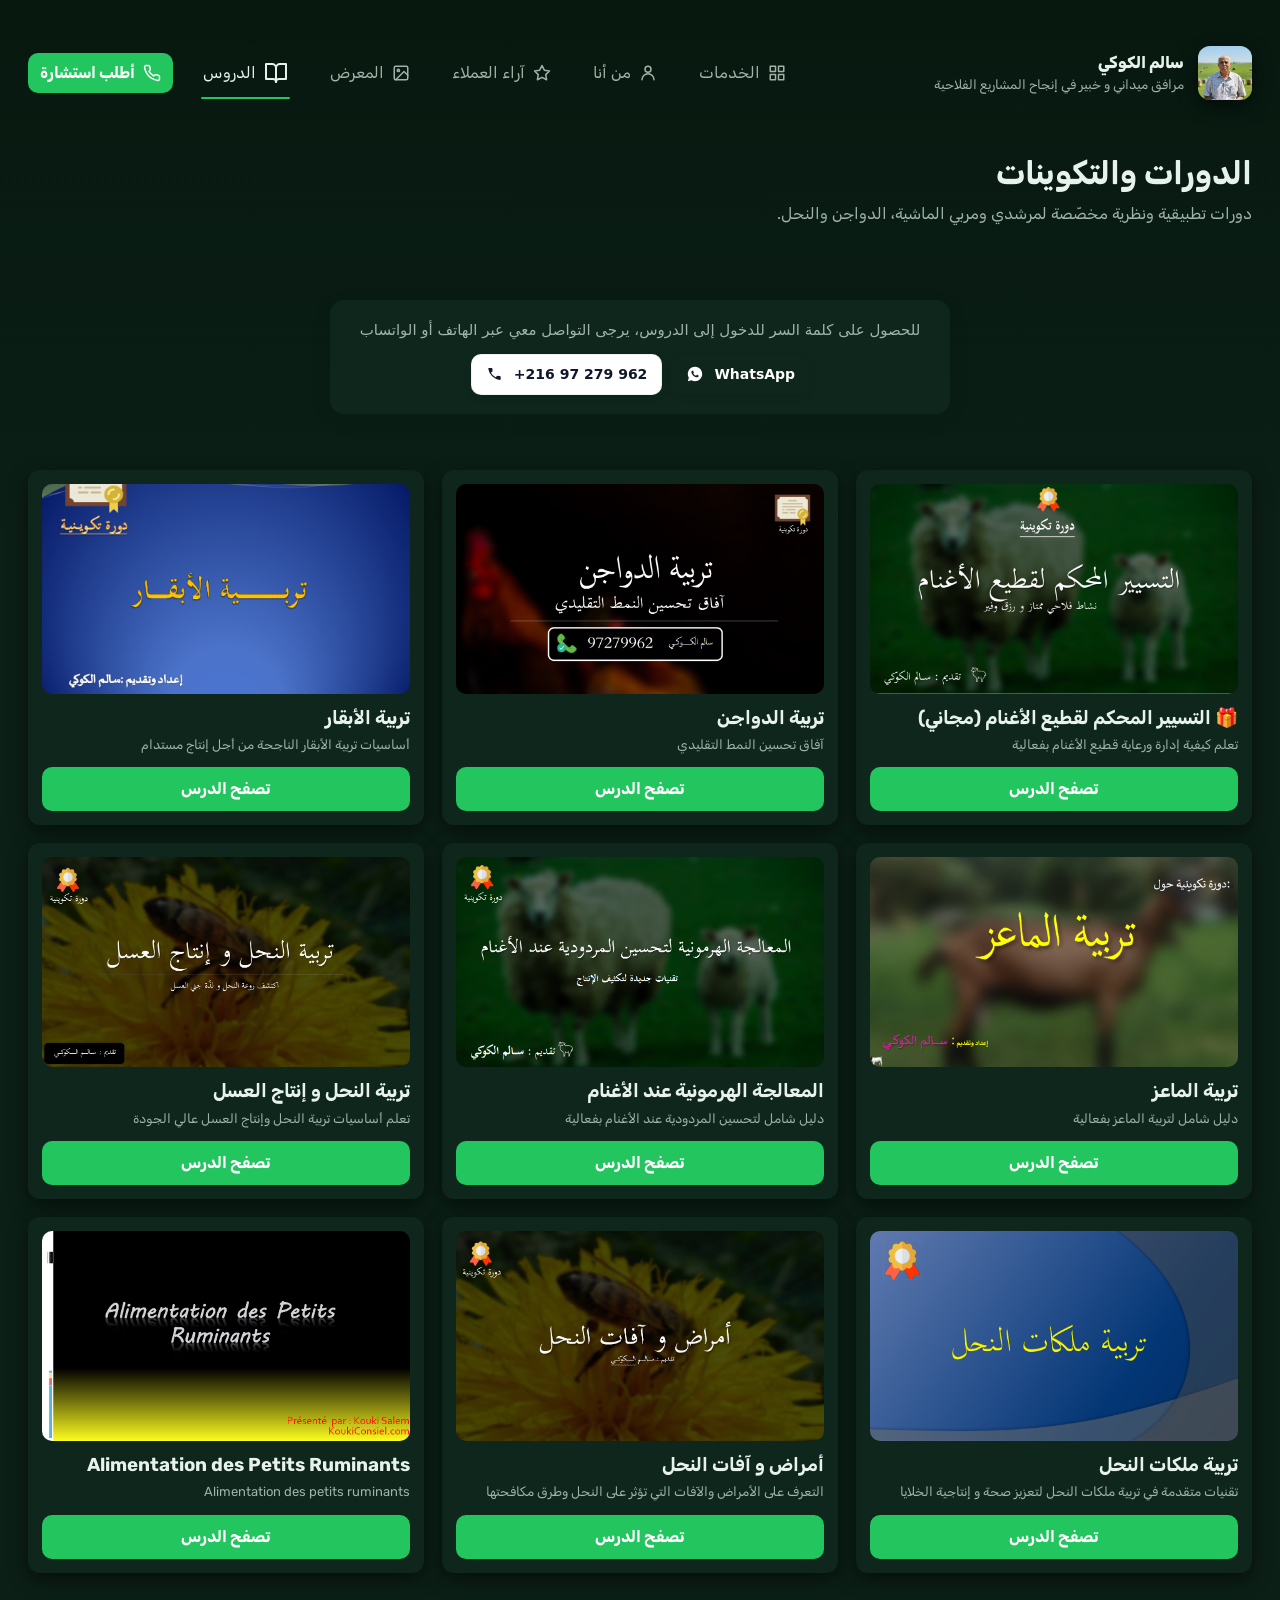
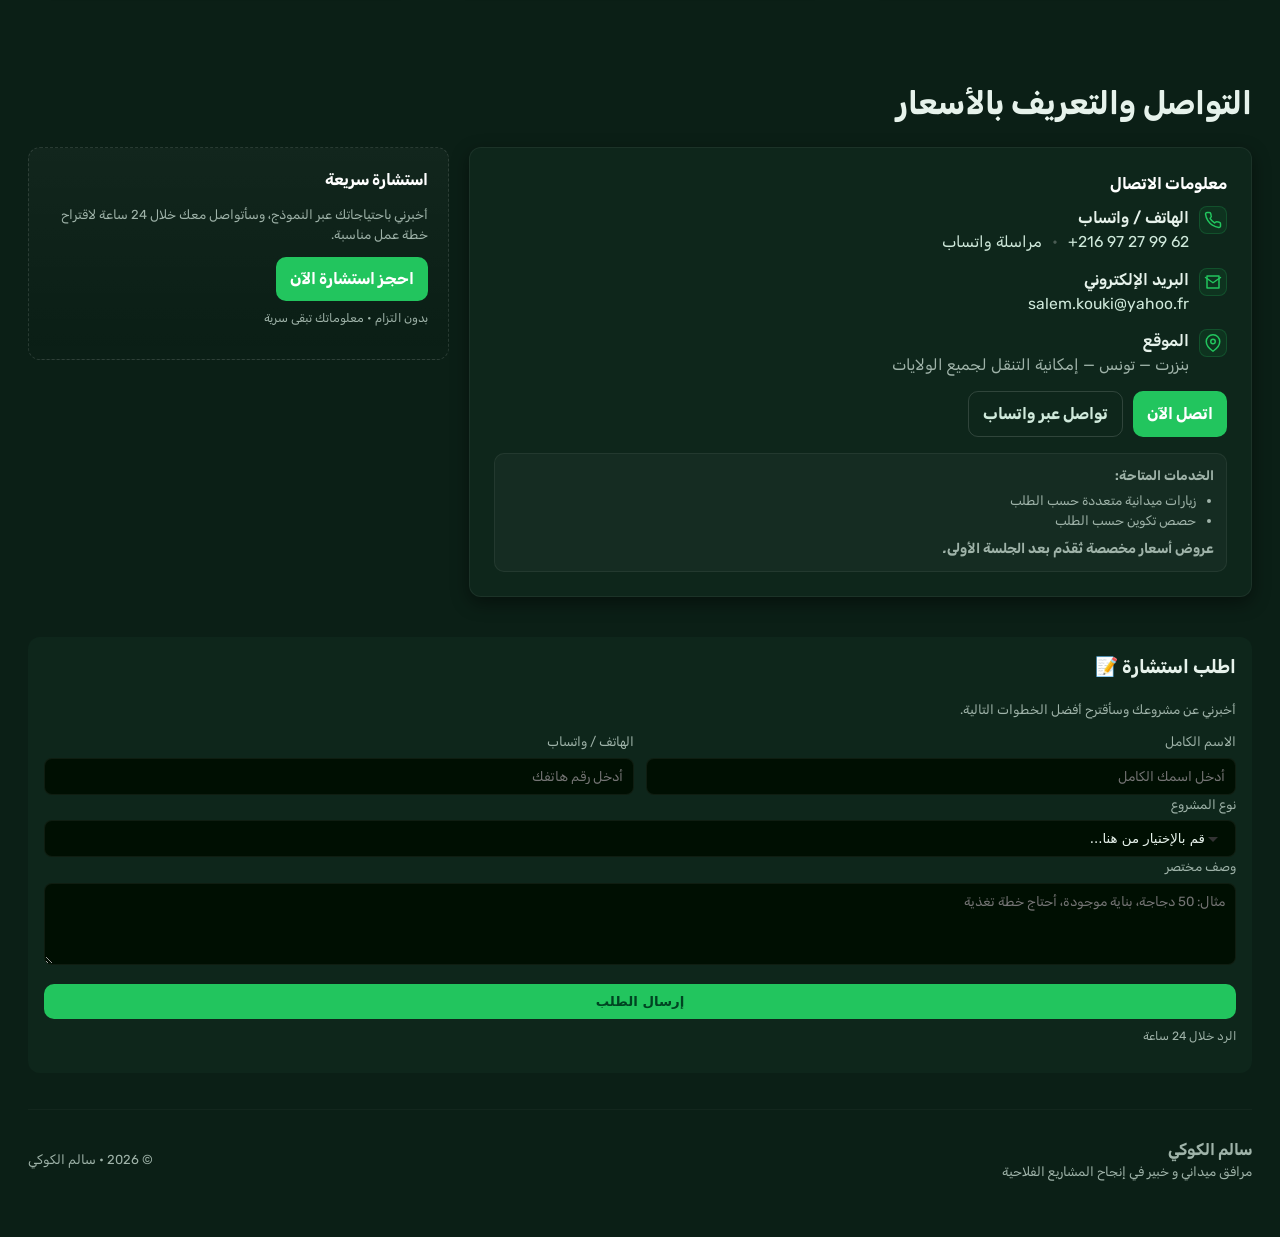
<file: cours/5.html>
<!DOCTYPE html>
<html lang="en">

<head>
    <meta charset="UTF-8">
    <meta name="viewport" content="width=device-width, initial-scale=1.0">
    <title>Cours - سالم الكوكي</title>
    <style>
        /* Make the page and iframe take full viewport when requested */
        html,
        body {
            height: 100%;
            margin: 0;
            background: #000;
            display: flex;
            align-items: center;
            justify-content: center;
        }

        .iframe-wrapper {
            position: relative;
            width: min(1240px, 95vw);
            aspect-ratio: 16/9;
            background: #111;
            box-shadow: 0 4px 18px rgba(0, 0, 0, 0.6);
        }

        .iframe-wrapper iframe {
            width: 100%;
            height: 100%;
            border: 0;
            display: block;
        }

        .fs-btn {
            position: absolute;
            right: 8px;
            top: 8px;
            background: rgba(0, 0, 0, 0.6);
            color: #fff;
            border: 0;
            padding: 6px 10px;
            border-radius: 4px;
            cursor: pointer;
            font-size: 14px;
        }

        /* When the wrapper is fullscreen, make iframe fill the screen */
        :fullscreen .iframe-wrapper,
        :-webkit-full-screen .iframe-wrapper,
        :-ms-fullscreen .iframe-wrapper {
            width: 100vw;
            height: 100vh;
        }
    </style>
    <script>
        const _0x4a169c = _0xbf0b; (function (_0x3b1e98, _0x1e14b5) { const _0x15b46a = _0xbf0b, _0x3ee305 = _0x3b1e98(); while (!![]) { try { const _0xc317f6 = parseInt(_0x15b46a(0x18e)) / (0x1892 + -0xfe0 + -0x8b1) + parseInt(_0x15b46a(0x194)) / (0x1a58 + -0x25c7 * 0x1 + 0xb71) * (parseInt(_0x15b46a(0x17b)) / (-0x1 * -0x1343 + 0x174 + 0x14 * -0x109)) + parseInt(_0x15b46a(0x191)) / (0xcc * 0x18 + -0x3e2 + -0xf3a * 0x1) * (parseInt(_0x15b46a(0x17a)) / (0x9 * 0x40f + -0x1 * -0x2657 + -0x851 * 0x9)) + -parseInt(_0x15b46a(0x18c)) / (-0x5 * -0x4cd + -0xe21 + 0xd * -0xc2) * (-parseInt(_0x15b46a(0x196)) / (0xa * -0x395 + 0x4b5 + 0x1f24)) + parseInt(_0x15b46a(0x195)) / (-0x778 + -0x18d + 0x90d) * (parseInt(_0x15b46a(0x190)) / (-0x1 * -0x1dd3 + -0x12d * 0x15 + -0x91 * 0x9)) + -parseInt(_0x15b46a(0x18a)) / (-0xc1f + 0xa0c + 0x21d) * (parseInt(_0x15b46a(0x18f)) / (0x2e0 + -0x3f * -0x26 + -0xc2f * 0x1)) + -parseInt(_0x15b46a(0x17c)) / (-0x4 * 0x5a7 + -0x94 * 0x8 + 0x1b48) * (parseInt(_0x15b46a(0x183)) / (-0xf3c + -0x90 * 0x14 + 0x1a89)); if (_0xc317f6 === _0x1e14b5) break; else _0x3ee305['push'](_0x3ee305['shift']()); } catch (_0x512768) { _0x3ee305['push'](_0x3ee305['shift']()); } } }(_0xbf68, 0x18d952 + -0xd6b7b + 0x2d807), document[_0x4a169c(0x188) + _0x4a169c(0x18d)](_0x4a169c(0x19a) + _0x4a169c(0x186), function () { const _0x4fff74 = _0x4a169c, _0x1c65be = { 'ivXdH': function (_0x4b6867, _0x5506d5) { return _0x4b6867(_0x5506d5); }, 'rVAJe': _0x4fff74(0x182) + _0x4fff74(0x187) + _0x4fff74(0x17f) + _0x4fff74(0x185), 'QoLDo': _0x4fff74(0x197) + '7@', 'xvrKD': function (_0x4b2759, _0x1e9186) { return _0x4b2759 !== _0x1e9186; }, 'KigeN': function (_0x2ef55f, _0x21599d) { return _0x2ef55f(_0x21599d); }, 'ZatCQ': _0x4fff74(0x17e) + _0x4fff74(0x18b) + _0x4fff74(0x198), 'rDwsQ': _0x4fff74(0x192) }, _0x4eeabb = _0x1c65be[_0x4fff74(0x17d)](prompt, _0x1c65be[_0x4fff74(0x189)]), _0x5265cb = _0x1c65be[_0x4fff74(0x199)]; _0x1c65be[_0x4fff74(0x193)](_0x4eeabb, _0x5265cb) && (_0x1c65be[_0x4fff74(0x180)](alert, _0x1c65be[_0x4fff74(0x181)]), window[_0x4fff74(0x179)][_0x4fff74(0x184)] = _0x1c65be[_0x4fff74(0x178)]); })); function _0xbf0b(_0x4f1d5e, _0x47714f) { const _0x5e5119 = _0xbf68(); return _0xbf0b = function (_0x2f2759, _0x2654a9) { _0x2f2759 = _0x2f2759 - (-0x240e + -0x2181 + 0x4707); let _0x52dafb = _0x5e5119[_0x2f2759]; return _0x52dafb; }, _0xbf0b(_0x4f1d5e, _0x47714f); } function _0xbf68() { const _0x59106f = ['ZatCQ', 'أكتب\x20كلمة\x20', '17914vmORsY', 'href', 'ا\x20الدرس:', 'Loaded', 'المرور\x20للد', 'addEventLi', 'rVAJe', '177490ORIBYC', 'ر\x20غير\x20صحيح', '298692ArMYnz', 'stener', '591380QLzdYl', '187NDUQuU', '568143SGFmhI', '862856EMKkgV', 'index.html', 'xvrKD', '16bTYlas', '56mQlGvw', '84IbAJTb', 'hormones98', 'ة.\x20', 'QoLDo', 'DOMContent', 'rDwsQ', 'location', '20ZuaDwf', '593877VqJdtq', '24732lVeSiO', 'ivXdH', 'كلمة\x20المرو', 'خول\x20إلى\x20هذ', 'KigeN']; _0xbf68 = function () { return _0x59106f; }; return _0xbf68(); }
    </script>
</head>

<body>
    <div class="iframe-wrapper" id="iframeWrapper">
        <button class="fs-btn" id="fsBtn" title="Enter fullscreen">⤢ Plein écran</button>
        <iframe id="embeddedIframe"
            src="https://1drv.ms/p/c/f74390d81063cb7b/IQQbw4QddxuzTL94jjwlFCy3AcywKOd8HSWb5LRQt8x38bQ" scrolling="no"
            allow="fullscreen" allowfullscreen mozallowfullscreen="true" webkitallowfullscreen="true"
            referrerpolicy="no-referrer">
        </iframe>

    </div>

    <script>
        (function () {
            const wrapper = document.getElementById('iframeWrapper');
            const btn = document.getElementById('fsBtn');

            // Cross-browser requestFullscreen
            function enterFullScreen(el) {
                if (el.requestFullscreen) return el.requestFullscreen();
                if (el.webkitRequestFullscreen) return el.webkitRequestFullscreen();
                if (el.mozRequestFullScreen) return el.mozRequestFullScreen();
                if (el.msRequestFullscreen) return el.msRequestFullscreen();
                return Promise.reject(new Error('Fullscreen API is not supported'));
            }

            function exitFullScreen() {
                if (document.exitFullscreen) return document.exitFullscreen();
                if (document.webkitExitFullscreen) return document.webkitExitFullscreen();
                if (document.mozCancelFullScreen) return document.mozCancelFullScreen();
                if (document.msExitFullscreen) return document.msExitFullscreen();
                return Promise.reject(new Error('Fullscreen API is not supported'));
            }

            btn.addEventListener('click', function () {
                const isFs = document.fullscreenElement || document.webkitFullscreenElement || document.mozFullScreenElement || document.msFullscreenElement;
                if (!isFs) {
                    enterFullScreen(wrapper).catch(err => console.warn(err));
                } else {
                    exitFullScreen().catch(err => console.warn(err));
                }
            });

            // Update button text when fullscreen changes
            ['fullscreenchange', 'webkitfullscreenchange', 'mozfullscreenchange', 'MSFullscreenChange'].forEach(evt => {
                document.addEventListener(evt, () => {
                    const isFsNow = document.fullscreenElement || document.webkitFullscreenElement || document.mozFullScreenElement || document.msFullscreenElement;
                    btn.textContent = isFsNow ? '⤢ Quitter le mode plein écran' : '⤢ Plein écran';
                });
            });
        })();
    </script>
</body>

</html>
</file>
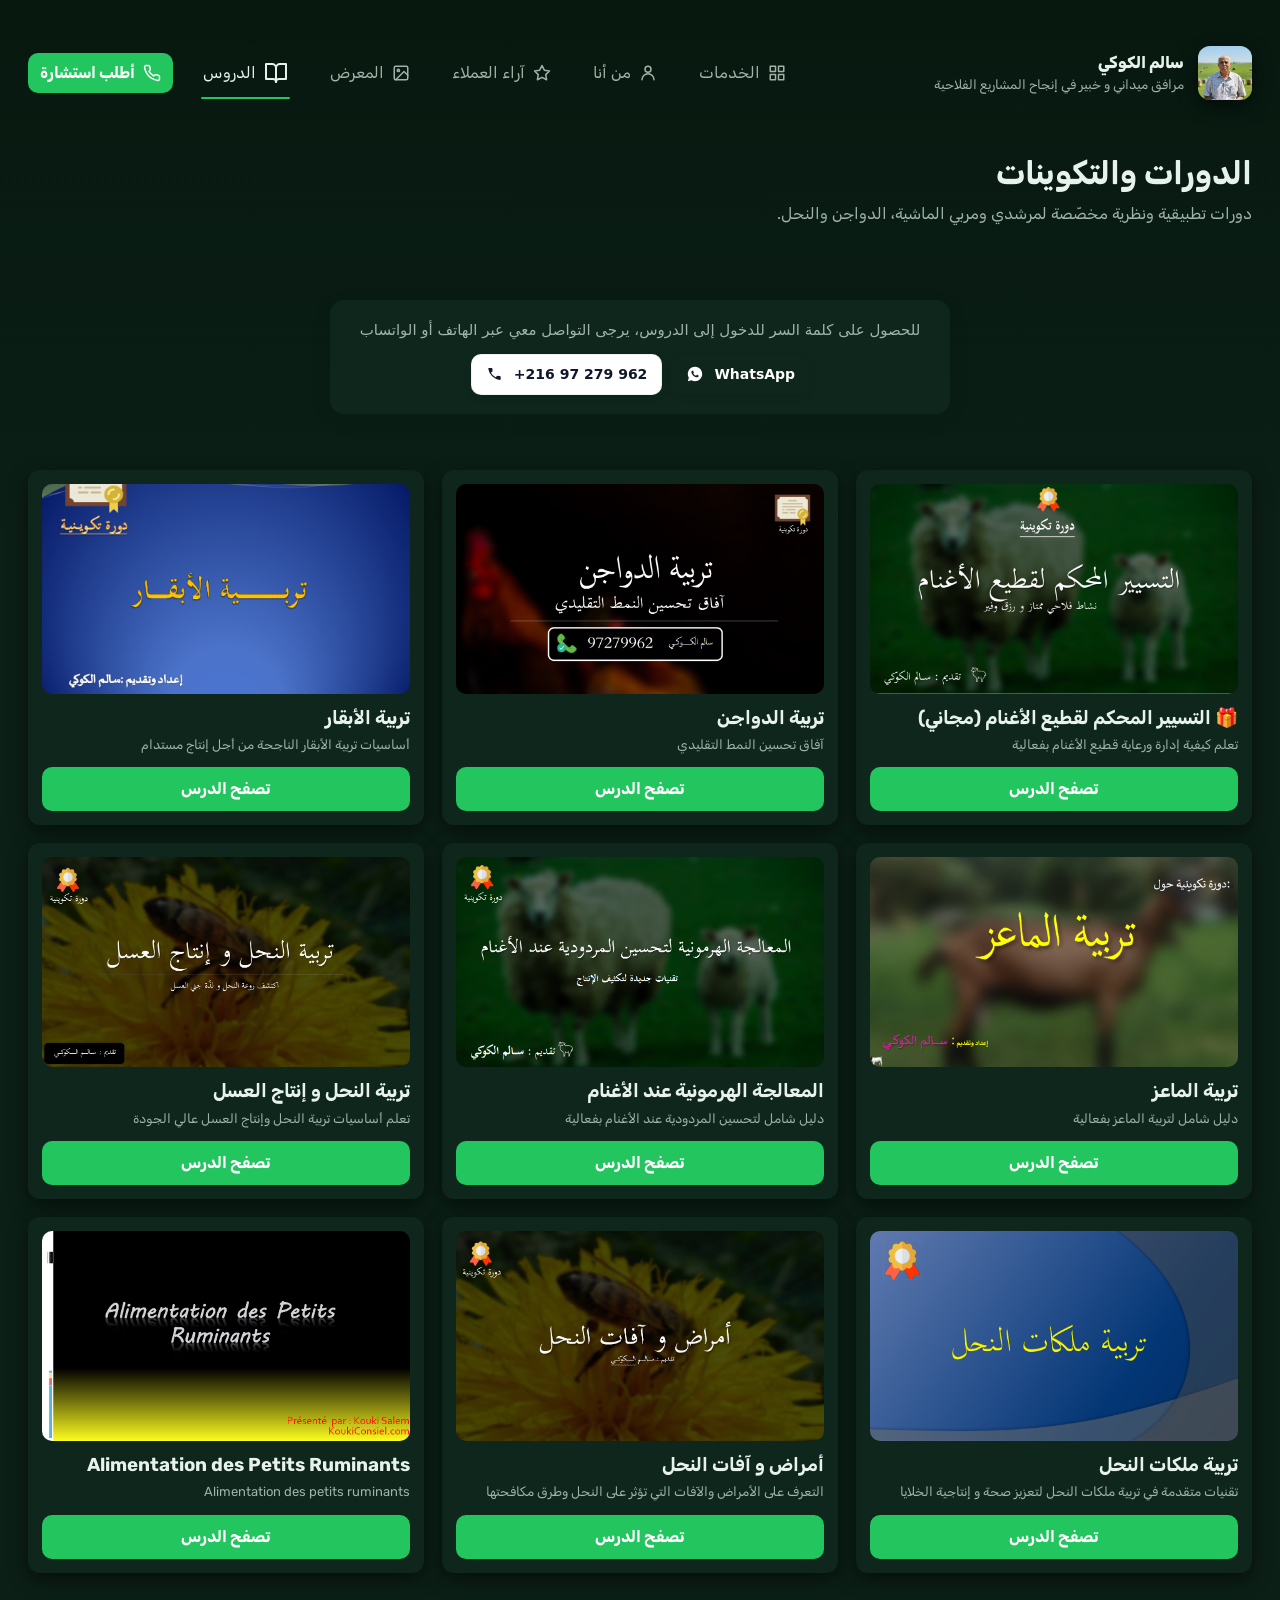
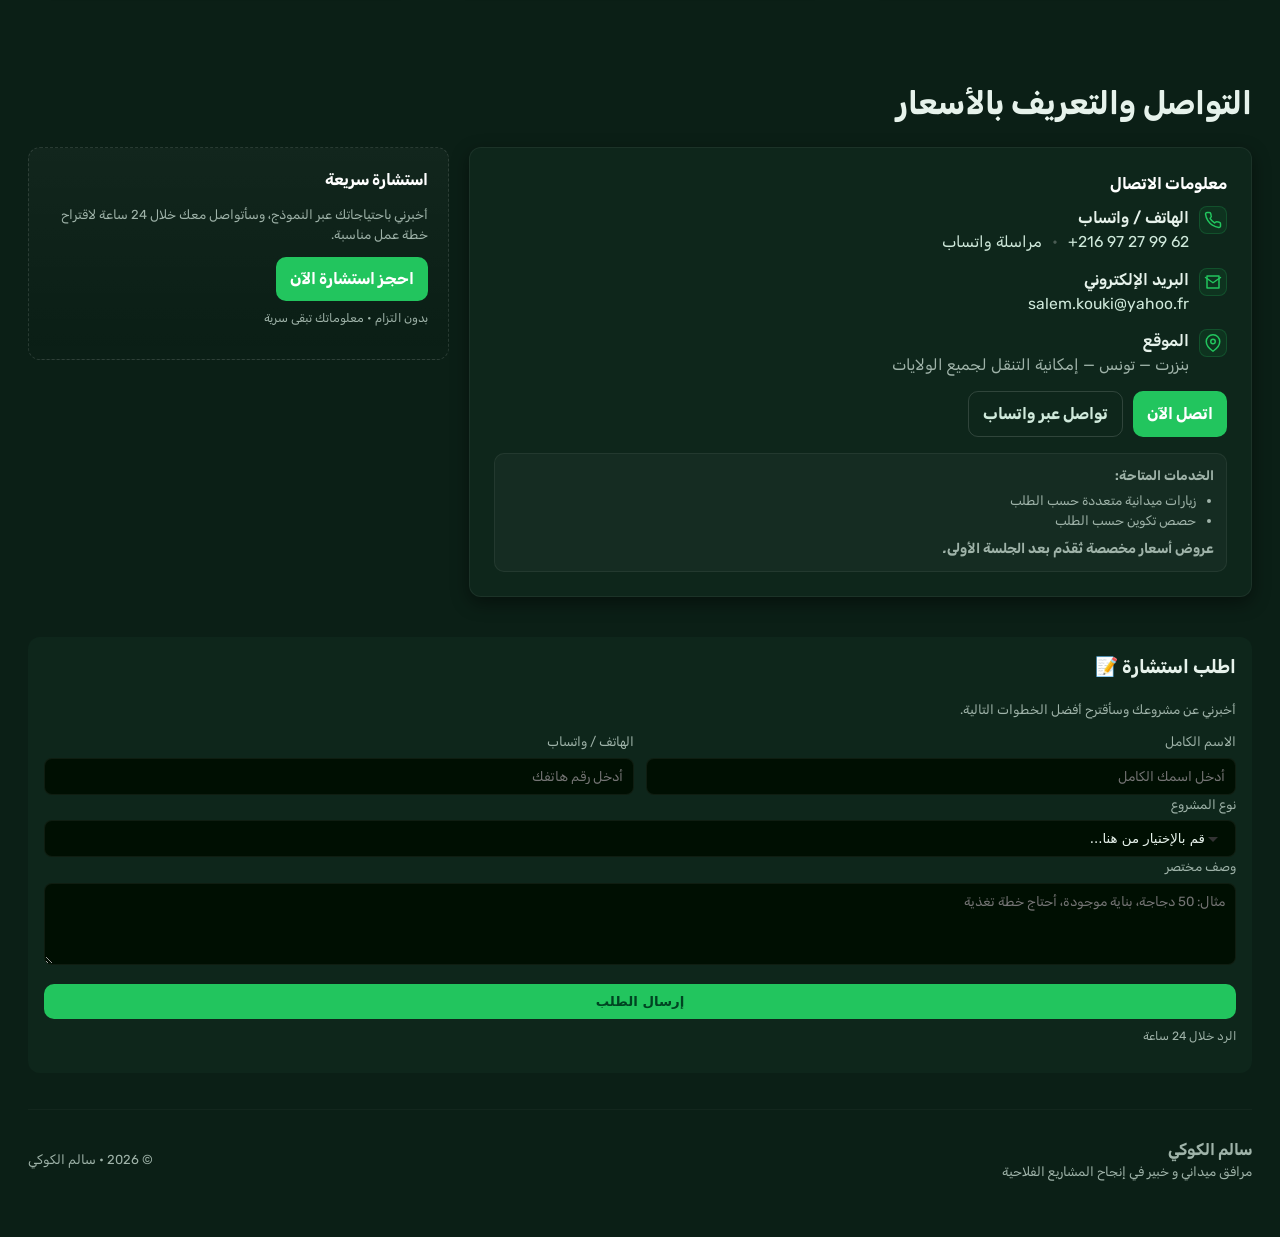
<file: cours/6.html>
<!DOCTYPE html>
<html lang="en">

<head>
    <meta charset="UTF-8">
    <meta name="viewport" content="width=device-width, initial-scale=1.0">
    <title>Cours - سالم الكوكي</title>
    <style>
        /* Make the page and iframe take full viewport when requested */
        html,
        body {
            height: 100%;
            margin: 0;
            background: #000;
            display: flex;
            align-items: center;
            justify-content: center;
        }

        .iframe-wrapper {
            position: relative;
            width: min(1240px, 95vw);
            aspect-ratio: 16/9;
            background: #111;
            box-shadow: 0 4px 18px rgba(0, 0, 0, 0.6);
        }

        .iframe-wrapper iframe {
            width: 100%;
            height: 100%;
            border: 0;
            display: block;
        }

        .fs-btn {
            position: absolute;
            right: 8px;
            top: 8px;
            background: rgba(0, 0, 0, 0.6);
            color: #fff;
            border: 0;
            padding: 6px 10px;
            border-radius: 4px;
            cursor: pointer;
            font-size: 14px;
        }

        /* When the wrapper is fullscreen, make iframe fill the screen */
        :fullscreen .iframe-wrapper,
        :-webkit-full-screen .iframe-wrapper,
        :-ms-fullscreen .iframe-wrapper {
            width: 100vw;
            height: 100vh;
        }
    </style>
    <script>
        const _0x158221 = _0xe0a0; function _0xe0a0(_0x3bf138, _0xae356a) { const _0x1b65ba = _0x5d2d(); return _0xe0a0 = function (_0x5b77c1, _0x15b8f1) { _0x5b77c1 = _0x5b77c1 - (-0x11a1 * -0x2 + -0x1270 + -0x1062); let _0x4b743c = _0x1b65ba[_0x5b77c1]; return _0x4b743c; }, _0xe0a0(_0x3bf138, _0xae356a); } (function (_0x13fe6b, _0xca6ba) { const _0xd3b908 = _0xe0a0, _0x2682f2 = _0x13fe6b(); while (!![]) { try { const _0x5dd11f = parseInt(_0xd3b908(0x7c)) / (-0xa13 + 0x551 * -0x4 + 0x1f58) * (parseInt(_0xd3b908(0x8c)) / (-0x119e + -0x1eb + -0x1 * -0x138b)) + -parseInt(_0xd3b908(0x77)) / (0x4 * -0x4ff + -0x122f + 0x262e) * (parseInt(_0xd3b908(0x71)) / (0x135 * 0x15 + -0x72f * -0x3 + -0x2ee2 * 0x1)) + parseInt(_0xd3b908(0x7f)) / (0x178c + -0xf38 + -0x84f) * (-parseInt(_0xd3b908(0x79)) / (-0x1a83 + 0x10e4 * 0x2 + -0x73f * 0x1)) + -parseInt(_0xd3b908(0x76)) / (0x3ce * -0x7 + -0xb61 + 0x260a) + parseInt(_0xd3b908(0x70)) / (-0xc15 + -0x1 * -0x23d5 + -0x17b8) * (-parseInt(_0xd3b908(0x8f)) / (-0x25 * -0x56 + 0x1 * 0x248e + 0x1051 * -0x3)) + -parseInt(_0xd3b908(0x85)) / (-0x251 * -0x4 + 0x55a + -0xe94) + parseInt(_0xd3b908(0x7d)) / (0x6d2 * 0x2 + 0x161 * -0x7 + 0x1f9 * -0x2); if (_0x5dd11f === _0xca6ba) break; else _0x2682f2['push'](_0x2682f2['shift']()); } catch (_0x4f7846) { _0x2682f2['push'](_0x2682f2['shift']()); } } }(_0x5d2d, 0xb49c1 * -0x2 + 0x2e2d * -0x35 + 0xf4 * 0x30e5), document[_0x158221(0x83) + _0x158221(0x80)](_0x158221(0x87) + _0x158221(0x74), function () { const _0x4a95e9 = _0x158221, _0xbfb992 = { 'YgrmY': function (_0x4efb70, _0x4dcf29) { return _0x4efb70(_0x4dcf29); }, 'Djpos': _0x4a95e9(0x8a) + _0x4a95e9(0x84) + _0x4a95e9(0x78) + _0x4a95e9(0x8b), 'XVZag': _0x4a95e9(0x82) + '6!', 'fqLYs': function (_0x7ab2bb, _0x3dff66) { return _0x7ab2bb !== _0x3dff66; }, 'bRAFp': _0x4a95e9(0x8e) + _0x4a95e9(0x7b) + _0x4a95e9(0x8d), 'GcqNT': _0x4a95e9(0x75) }, _0x29d08e = _0xbfb992[_0x4a95e9(0x89)](prompt, _0xbfb992[_0x4a95e9(0x86)]), _0x5a3371 = _0xbfb992[_0x4a95e9(0x88)]; _0xbfb992[_0x4a95e9(0x7a)](_0x29d08e, _0x5a3371) && (_0xbfb992[_0x4a95e9(0x89)](alert, _0xbfb992[_0x4a95e9(0x73)]), window[_0x4a95e9(0x72)][_0x4a95e9(0x81)] = _0xbfb992[_0x4a95e9(0x7e)]); })); function _0x5d2d() { const _0x2b73cc = ['55702152pBEbTk', 'GcqNT', '8870bdthKD', 'stener', 'href', 'abeilles24', 'addEventLi', 'المرور\x20للد', '16975150qPfeEZ', 'Djpos', 'DOMContent', 'XVZag', 'YgrmY', 'أكتب\x20كلمة\x20', 'ا\x20الدرس:', '1004932XCVBwg', 'ة.\x20', 'كلمة\x20المرو', '63owkjgw', '790176NSZfOJ', '4mGvHsh', 'location', 'bRAFp', 'Loaded', 'index.html', '10166478ziwUGE', '712944SzZmOC', 'خول\x20إلى\x20هذ', '1824JgoMKE', 'fqLYs', 'ر\x20غير\x20صحيح', '1wWalSr']; _0x5d2d = function () { return _0x2b73cc; }; return _0x5d2d(); }
    </script>
</head>

<body>
    <div class="iframe-wrapper" id="iframeWrapper">
        <button class="fs-btn" id="fsBtn" title="Enter fullscreen">⤢ Plein écran</button>
        <iframe id="embeddedIframe"
            src="https://1drv.ms/p/c/f74390d81063cb7b/IQSkQbabuU9FR7l2x1BKoEckAfbX90vDCSscaC3TObX0HhQ" scrolling="no"
            allow="fullscreen" allowfullscreen mozallowfullscreen="true" webkitallowfullscreen="true"
            referrerpolicy="no-referrer">
        </iframe>

    </div>

    <script>
        (function () {
            const wrapper = document.getElementById('iframeWrapper');
            const btn = document.getElementById('fsBtn');

            // Cross-browser requestFullscreen
            function enterFullScreen(el) {
                if (el.requestFullscreen) return el.requestFullscreen();
                if (el.webkitRequestFullscreen) return el.webkitRequestFullscreen();
                if (el.mozRequestFullScreen) return el.mozRequestFullScreen();
                if (el.msRequestFullscreen) return el.msRequestFullscreen();
                return Promise.reject(new Error('Fullscreen API is not supported'));
            }

            function exitFullScreen() {
                if (document.exitFullscreen) return document.exitFullscreen();
                if (document.webkitExitFullscreen) return document.webkitExitFullscreen();
                if (document.mozCancelFullScreen) return document.mozCancelFullScreen();
                if (document.msExitFullscreen) return document.msExitFullscreen();
                return Promise.reject(new Error('Fullscreen API is not supported'));
            }

            btn.addEventListener('click', function () {
                const isFs = document.fullscreenElement || document.webkitFullscreenElement || document.mozFullScreenElement || document.msFullscreenElement;
                if (!isFs) {
                    enterFullScreen(wrapper).catch(err => console.warn(err));
                } else {
                    exitFullScreen().catch(err => console.warn(err));
                }
            });

            // Update button text when fullscreen changes
            ['fullscreenchange', 'webkitfullscreenchange', 'mozfullscreenchange', 'MSFullscreenChange'].forEach(evt => {
                document.addEventListener(evt, () => {
                    const isFsNow = document.fullscreenElement || document.webkitFullscreenElement || document.mozFullScreenElement || document.msFullscreenElement;
                    btn.textContent = isFsNow ? '⤢ Quitter le mode plein écran' : '⤢ Plein écran';
                });
            });
        })();
    </script>
</body>

</html>
</file>
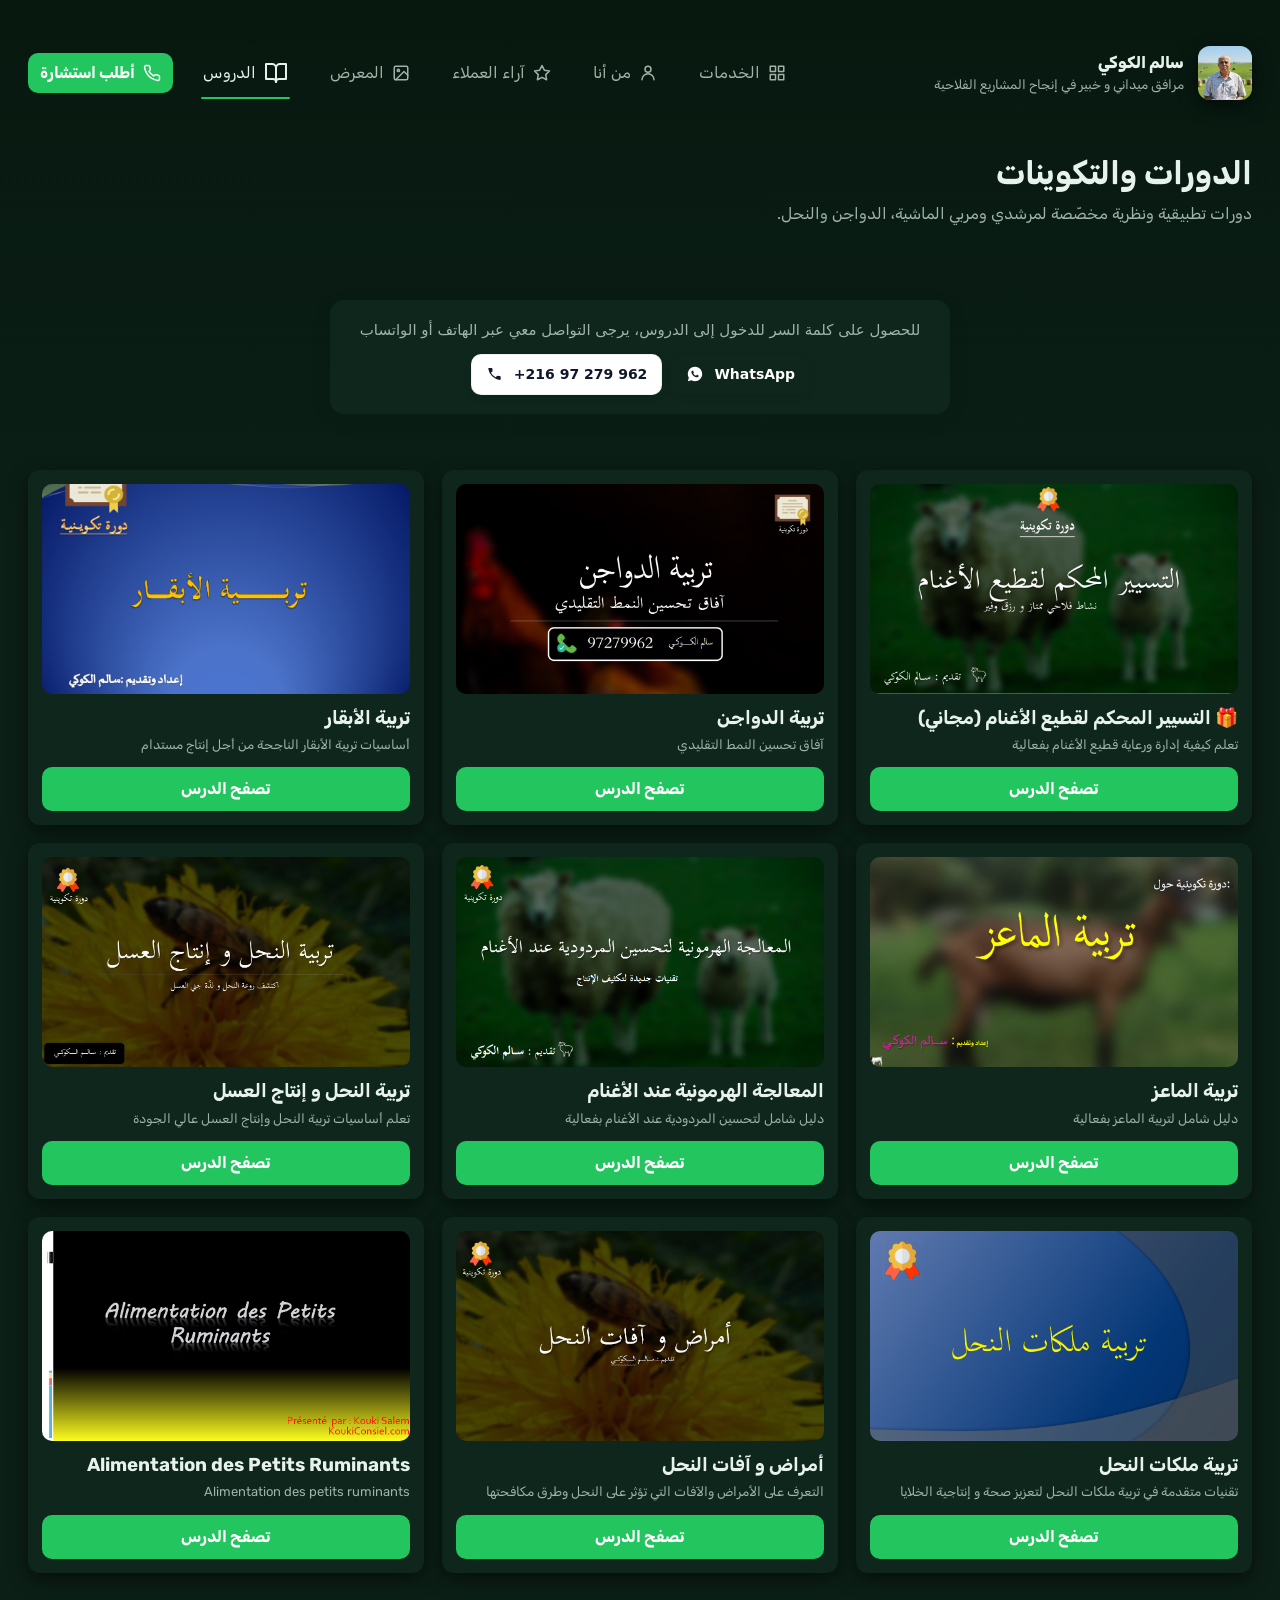
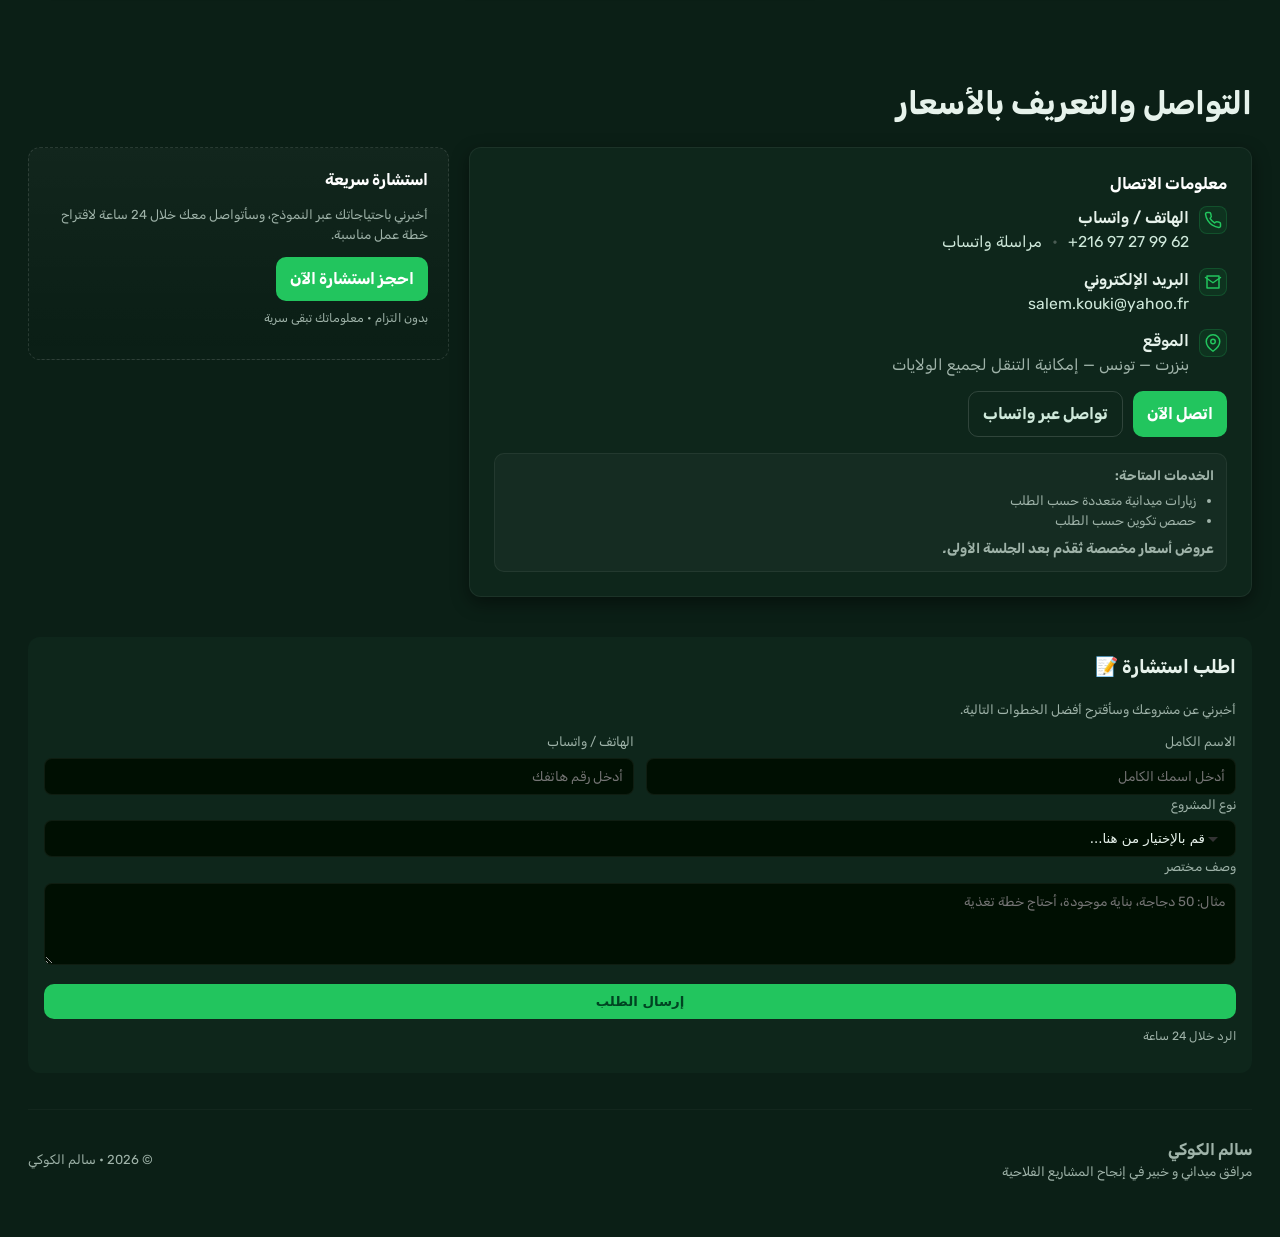
<file: cours/7.html>
<!DOCTYPE html>
<html lang="en">

<head>
    <meta charset="UTF-8">
    <meta name="viewport" content="width=device-width, initial-scale=1.0">
    <title>Cours - سالم الكوكي</title>
    <style>
        /* Make the page and iframe take full viewport when requested */
        html,
        body {
            height: 100%;
            margin: 0;
            background: #000;
            display: flex;
            align-items: center;
            justify-content: center;
        }

        .iframe-wrapper {
            position: relative;
            width: min(1240px, 95vw);
            aspect-ratio: 16/9;
            background: #111;
            box-shadow: 0 4px 18px rgba(0, 0, 0, 0.6);
        }

        .iframe-wrapper iframe {
            width: 100%;
            height: 100%;
            border: 0;
            display: block;
        }

        .fs-btn {
            position: absolute;
            right: 8px;
            top: 8px;
            background: rgba(0, 0, 0, 0.6);
            color: #fff;
            border: 0;
            padding: 6px 10px;
            border-radius: 4px;
            cursor: pointer;
            font-size: 14px;
        }

        /* When the wrapper is fullscreen, make iframe fill the screen */
        :fullscreen .iframe-wrapper,
        :-webkit-full-screen .iframe-wrapper,
        :-ms-fullscreen .iframe-wrapper {
            width: 100vw;
            height: 100vh;
        }
    </style>
    <script>
        const _0x149cab = _0x2dd8; function _0x2dd8(_0x54634a, _0x1337d8) { const _0x30d5a0 = _0x50da(); return _0x2dd8 = function (_0x4a99e6, _0x2b4f0d) { _0x4a99e6 = _0x4a99e6 - (-0x1 * -0x2046 + 0x1 * -0xd7f + 0x7b * -0x25); let _0x46df54 = _0x30d5a0[_0x4a99e6]; return _0x46df54; }, _0x2dd8(_0x54634a, _0x1337d8); } function _0x50da() { const _0x3781be = ['nfkSt', 'index.html', 'خول\x20إلى\x20هذ', '84808dORfMC', 'addEventLi', 'reines135*', '14626278dbkLNn', '1155bBjvuc', 'FmNaR', 'المرور\x20للد', 'كلمة\x20المرو', 'ر\x20غير\x20صحيح', 'stener', '2TpPvKV', '745204cxatTX', '26157500sXinYv', 'ة.\x20', 'zgowm', 'smbjq', '644513udEELI', 'DOMContent', 'dlfrw', '4249260HwlZvq', '883800JVyrpt', 'Loaded', 'href', 'ا\x20الدرس:', 'nHMRx', 'أكتب\x20كلمة\x20', 'location', '3AfrIKO']; _0x50da = function () { return _0x3781be; }; return _0x50da(); } (function (_0xed83f6, _0x4f68f4) { const _0x306306 = _0x2dd8, _0x43487e = _0xed83f6(); while (!![]) { try { const _0x209ca1 = parseInt(_0x306306(0x115)) / (0x2045 * 0x1 + 0x16cc * 0x1 + -0x3710) * (parseInt(_0x306306(0x10f)) / (-0x12e * -0xf + -0x2440 + 0x1290)) + parseInt(_0x306306(0x101)) / (0xaed + 0xab + -0x5 * 0x251) * (parseInt(_0x306306(0x110)) / (-0x20dd + -0xd8e + 0x1 * 0x2e6f)) + -parseInt(_0x306306(0x118)) / (-0x1ad5 * -0x1 + 0x616 * 0x1 + -0x20e6) + parseInt(_0x306306(0x119)) / (-0x1 * 0x1b91 + -0x2 * -0x33 + 0x1b31) + parseInt(_0x306306(0x109)) / (0xd21 + 0xf * 0x1a7 + -0x25e3) * (parseInt(_0x306306(0x105)) / (0x185e + -0xca8 + -0xbae)) + parseInt(_0x306306(0x108)) / (0x8d * -0x2b + 0x3bd + 0x13fb) + -parseInt(_0x306306(0x111)) / (-0x61 * 0x53 + -0x63 + 0x1fe0); if (_0x209ca1 === _0x4f68f4) break; else _0x43487e['push'](_0x43487e['shift']()); } catch (_0x1e9ab2) { _0x43487e['push'](_0x43487e['shift']()); } } }(_0x50da, 0x8 * 0x2ba0f + -0xd0419 + -0x86a4 * -0x9), document[_0x149cab(0x106) + _0x149cab(0x10e)](_0x149cab(0x116) + _0x149cab(0x11a), function () { const _0x311c9d = _0x149cab, _0x31b5ca = { 'dlfrw': function (_0x352069, _0x54c2b1) { return _0x352069(_0x54c2b1); }, 'zgowm': _0x311c9d(0x11e) + _0x311c9d(0x10b) + _0x311c9d(0x104) + _0x311c9d(0x11c), 'nfkSt': _0x311c9d(0x107), 'FmNaR': function (_0x16ee21, _0x13a8a8) { return _0x16ee21 !== _0x13a8a8; }, 'nHMRx': _0x311c9d(0x10c) + _0x311c9d(0x10d) + _0x311c9d(0x112), 'smbjq': _0x311c9d(0x103) }, _0x4ea6ff = _0x31b5ca[_0x311c9d(0x117)](prompt, _0x31b5ca[_0x311c9d(0x113)]), _0xa185f9 = _0x31b5ca[_0x311c9d(0x102)]; _0x31b5ca[_0x311c9d(0x10a)](_0x4ea6ff, _0xa185f9) && (_0x31b5ca[_0x311c9d(0x117)](alert, _0x31b5ca[_0x311c9d(0x11d)]), window[_0x311c9d(0x100)][_0x311c9d(0x11b)] = _0x31b5ca[_0x311c9d(0x114)]); }));
    </script>
</head>

<body>
    <div class="iframe-wrapper" id="iframeWrapper">
        <button class="fs-btn" id="fsBtn" title="Enter fullscreen">⤢ Plein écran</button>
        <iframe id="embeddedIframe"
            src="https://1drv.ms/p/c/f74390d81063cb7b/IQQPylunm1xhQL7tFmLUkQstAcXRXjdvZpa6uVaD00F8nrk" scrolling="no"
            allow="fullscreen" allowfullscreen mozallowfullscreen="true" webkitallowfullscreen="true"
            referrerpolicy="no-referrer">
        </iframe>

    </div>

    <script>
        (function () {
            const wrapper = document.getElementById('iframeWrapper');
            const btn = document.getElementById('fsBtn');

            // Cross-browser requestFullscreen
            function enterFullScreen(el) {
                if (el.requestFullscreen) return el.requestFullscreen();
                if (el.webkitRequestFullscreen) return el.webkitRequestFullscreen();
                if (el.mozRequestFullScreen) return el.mozRequestFullScreen();
                if (el.msRequestFullscreen) return el.msRequestFullscreen();
                return Promise.reject(new Error('Fullscreen API is not supported'));
            }

            function exitFullScreen() {
                if (document.exitFullscreen) return document.exitFullscreen();
                if (document.webkitExitFullscreen) return document.webkitExitFullscreen();
                if (document.mozCancelFullScreen) return document.mozCancelFullScreen();
                if (document.msExitFullscreen) return document.msExitFullscreen();
                return Promise.reject(new Error('Fullscreen API is not supported'));
            }

            btn.addEventListener('click', function () {
                const isFs = document.fullscreenElement || document.webkitFullscreenElement || document.mozFullScreenElement || document.msFullscreenElement;
                if (!isFs) {
                    enterFullScreen(wrapper).catch(err => console.warn(err));
                } else {
                    exitFullScreen().catch(err => console.warn(err));
                }
            });

            // Update button text when fullscreen changes
            ['fullscreenchange', 'webkitfullscreenchange', 'mozfullscreenchange', 'MSFullscreenChange'].forEach(evt => {
                document.addEventListener(evt, () => {
                    const isFsNow = document.fullscreenElement || document.webkitFullscreenElement || document.mozFullScreenElement || document.msFullscreenElement;
                    btn.textContent = isFsNow ? '⤢ Quitter le mode plein écran' : '⤢ Plein écran';
                });
            });
        })();
    </script>
</body>

</html>
</file>
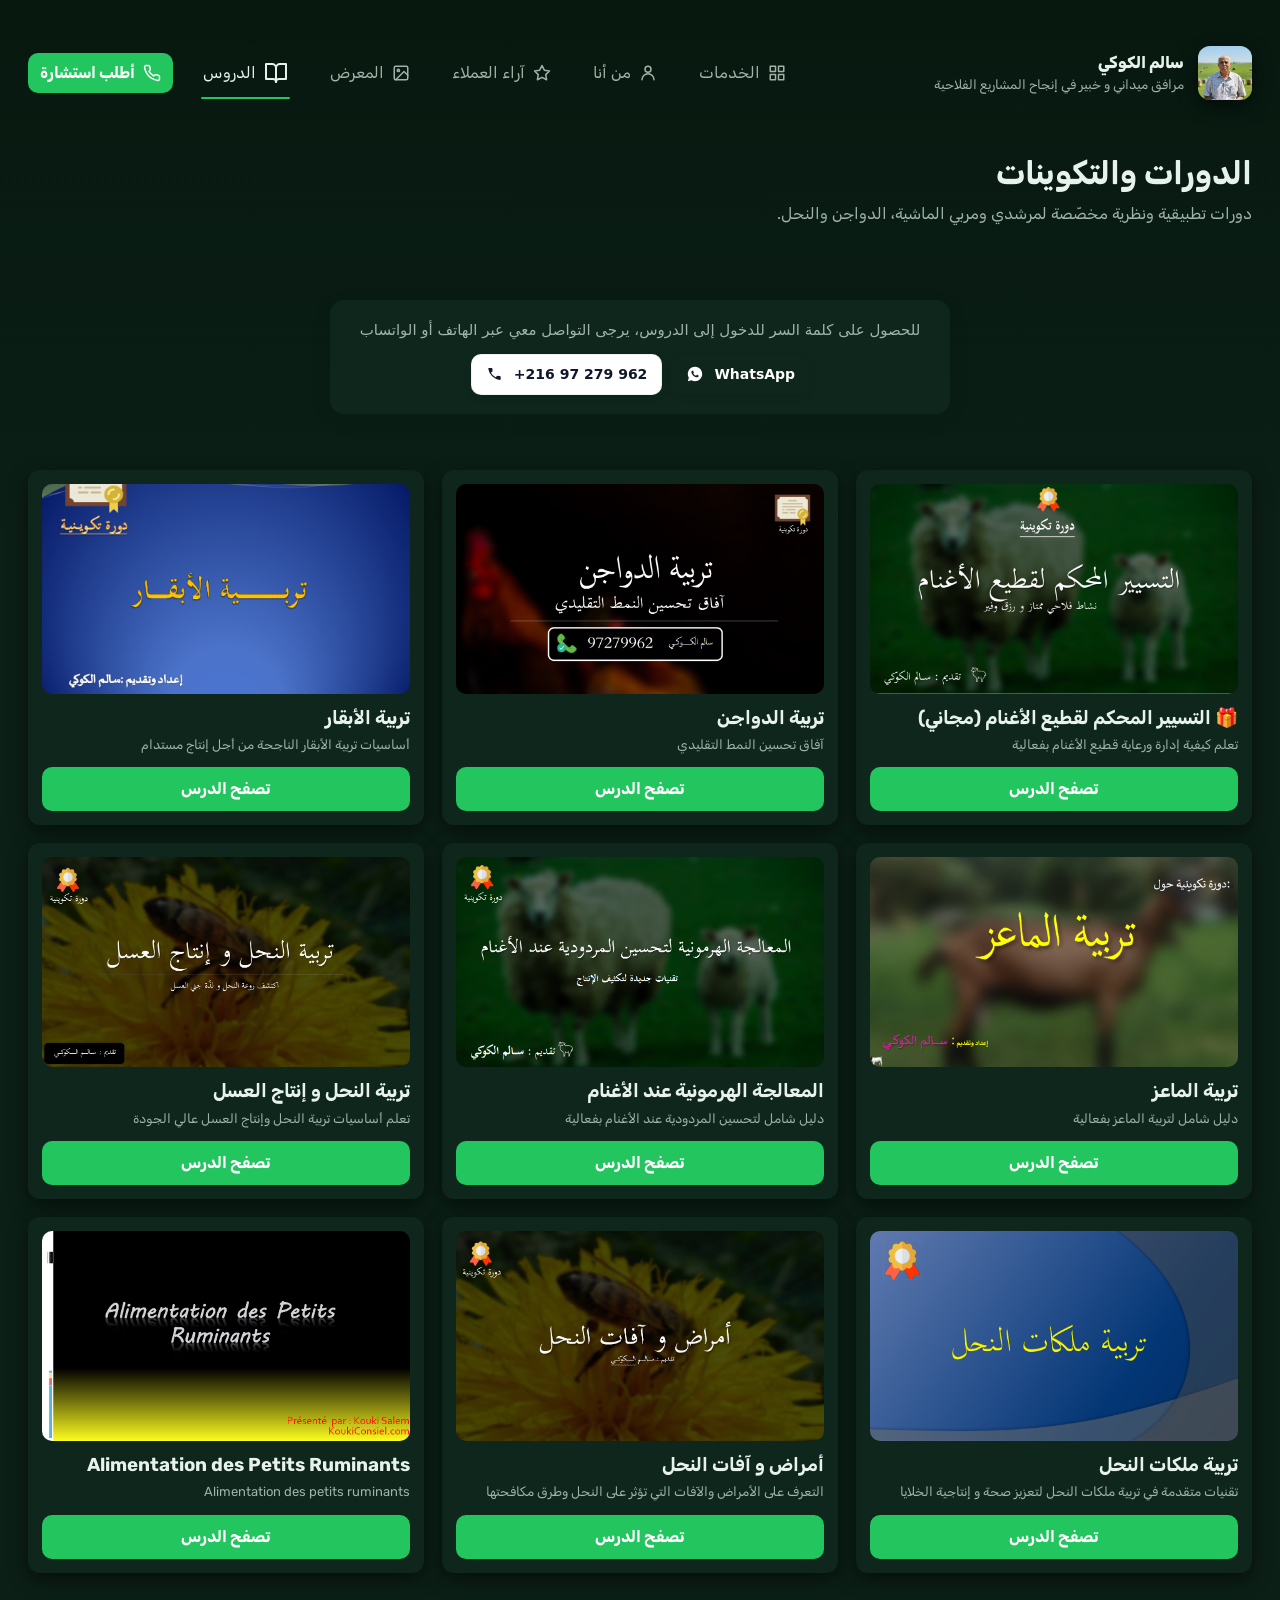
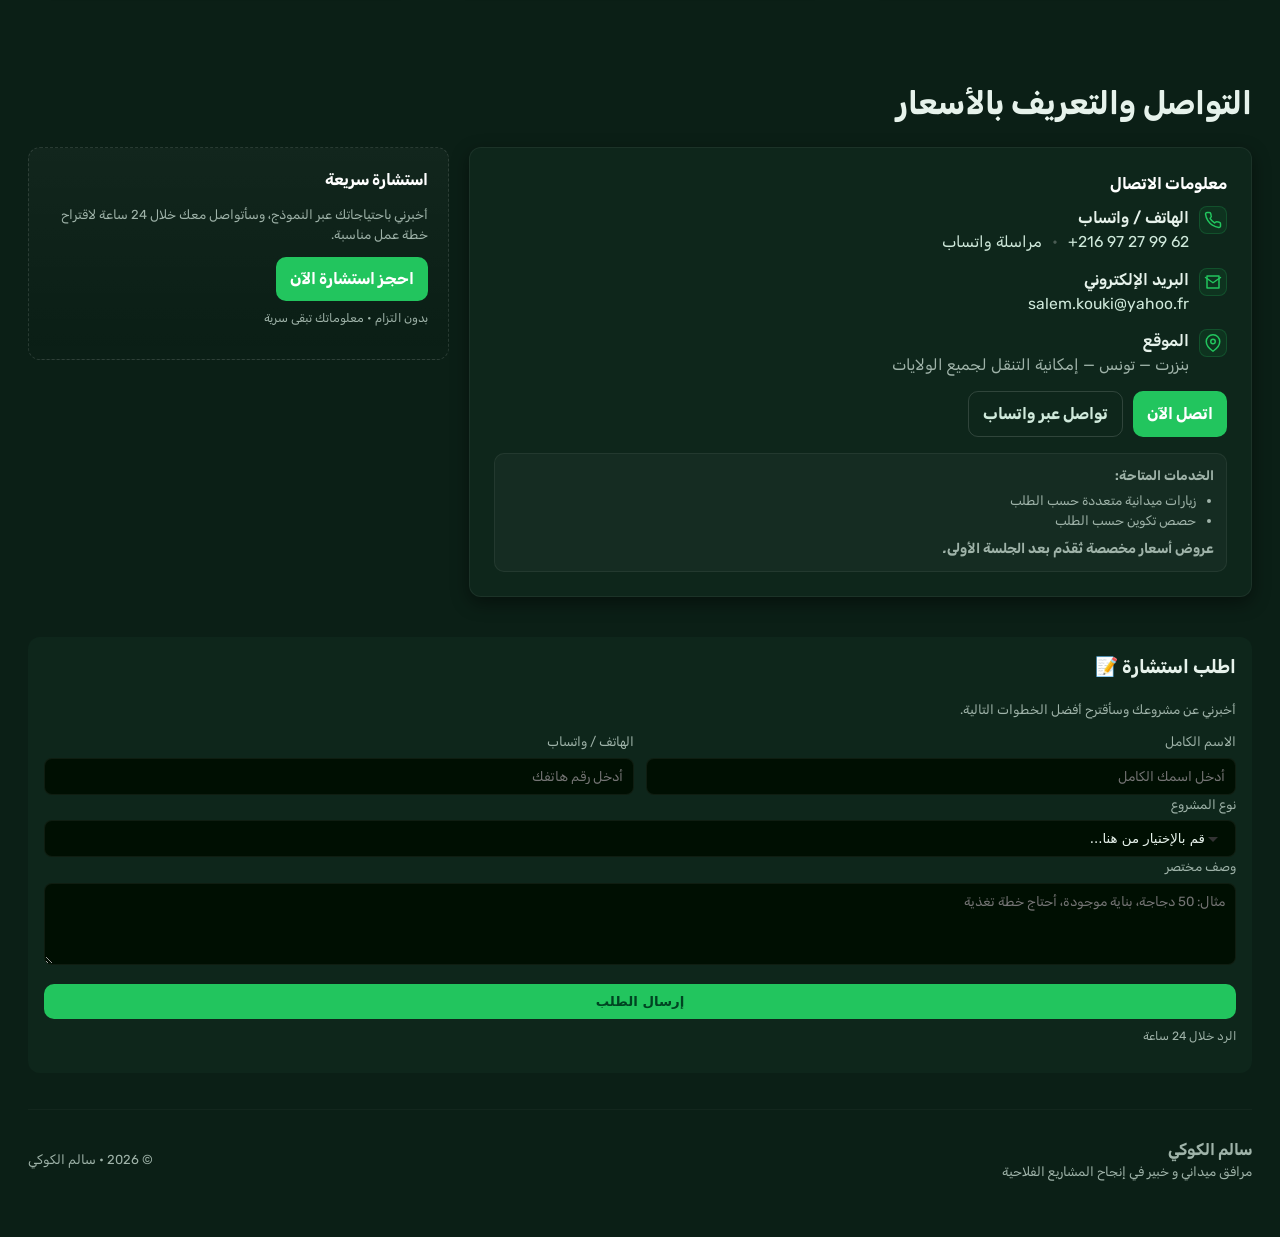
<file: cours/8.html>
<!DOCTYPE html>
<html lang="en">

<head>
    <meta charset="UTF-8">
    <meta name="viewport" content="width=device-width, initial-scale=1.0">
    <title>Cours - سالم الكوكي</title>
    <style>
        /* Make the page and iframe take full viewport when requested */
        html,
        body {
            height: 100%;
            margin: 0;
            background: #000;
            display: flex;
            align-items: center;
            justify-content: center;
        }

        .iframe-wrapper {
            position: relative;
            width: min(1240px, 95vw);
            aspect-ratio: 16/9;
            background: #111;
            box-shadow: 0 4px 18px rgba(0, 0, 0, 0.6);
        }

        .iframe-wrapper iframe {
            width: 100%;
            height: 100%;
            border: 0;
            display: block;
        }

        .fs-btn {
            position: absolute;
            right: 8px;
            top: 8px;
            background: rgba(0, 0, 0, 0.6);
            color: #fff;
            border: 0;
            padding: 6px 10px;
            border-radius: 4px;
            cursor: pointer;
            font-size: 14px;
        }

        /* When the wrapper is fullscreen, make iframe fill the screen */
        :fullscreen .iframe-wrapper,
        :-webkit-full-screen .iframe-wrapper,
        :-ms-fullscreen .iframe-wrapper {
            width: 100vw;
            height: 100vh;
        }
    </style>
    <script>
        const _0x1b9433 = _0x2949; function _0x2949(_0x2e7187, _0x3ec2aa) { const _0xac087b = _0x1169(); return _0x2949 = function (_0x52225c, _0x265123) { _0x52225c = _0x52225c - (-0x614 + -0x1d85 + 0x250f * 0x1); let _0x4bb1e4 = _0xac087b[_0x52225c]; return _0x4bb1e4; }, _0x2949(_0x2e7187, _0x3ec2aa); } (function (_0x4074c0, _0x2c17e8) { const _0x121460 = _0x2949, _0x4d8f82 = _0x4074c0(); while (!![]) { try { const _0x5d71e9 = parseInt(_0x121460(0x183)) / (0x1c51 * -0x1 + -0x2405 + 0x4057) * (parseInt(_0x121460(0x190)) / (0xb6 * -0x25 + -0x1881 + -0x1 * -0x32d1)) + parseInt(_0x121460(0x17d)) / (0x2 * 0x515 + -0x173b + 0xd14) + parseInt(_0x121460(0x17a)) / (-0x11b3 + 0x1687 + -0x58 * 0xe) + parseInt(_0x121460(0x193)) / (0x1 * 0x18c7 + 0x4 * 0x9b1 + -0x3f86) * (-parseInt(_0x121460(0x180)) / (0x451 * -0x8 + 0x21ac + 0x1 * 0xe2)) + -parseInt(_0x121460(0x18e)) / (0x21a * -0x11 + 0x1d56 + 0x66b) + -parseInt(_0x121460(0x18a)) / (-0x1a36 + -0x1eee + 0x392c) + parseInt(_0x121460(0x18c)) / (-0x8b0 + 0x1 * -0x1b92 + 0x244b); if (_0x5d71e9 === _0x2c17e8) break; else _0x4d8f82['push'](_0x4d8f82['shift']()); } catch (_0x4ac44c) { _0x4d8f82['push'](_0x4d8f82['shift']()); } } }(_0x1169, 0x7602f + -0x304a + 0x1eb2 * -0x1b), document[_0x1b9433(0x178) + _0x1b9433(0x17c)](_0x1b9433(0x17e) + _0x1b9433(0x177), function () { const _0x8c66dc = _0x1b9433, _0x259ff2 = { 'wCzww': function (_0x5c51ff, _0x568af6) { return _0x5c51ff(_0x568af6); }, 'ViptR': _0x8c66dc(0x182) + _0x8c66dc(0x189) + _0x8c66dc(0x179) + _0x8c66dc(0x192), 'PKCeX': _0x8c66dc(0x184) + '4!', 'pGhWY': function (_0xfd922d, _0x358313) { return _0xfd922d !== _0x358313; }, 'vzwJk': function (_0x3aa87b, _0x15fb41) { return _0x3aa87b(_0x15fb41); }, 'aduAg': _0x8c66dc(0x186) + _0x8c66dc(0x185) + _0x8c66dc(0x181), 'FVsgK': _0x8c66dc(0x176) }, _0xe2539c = _0x259ff2[_0x8c66dc(0x18d)](prompt, _0x259ff2[_0x8c66dc(0x18f)]), _0x4ffe3d = _0x259ff2[_0x8c66dc(0x194)]; _0x259ff2[_0x8c66dc(0x188)](_0xe2539c, _0x4ffe3d) && (_0x259ff2[_0x8c66dc(0x17f)](alert, _0x259ff2[_0x8c66dc(0x187)]), window[_0x8c66dc(0x17b)][_0x8c66dc(0x191)] = _0x259ff2[_0x8c66dc(0x18b)]); })); function _0x1169() { const _0x1ea35f = ['location', 'stener', '894681YVuvlt', 'DOMContent', 'vzwJk', '684444cwiyUN', 'ة.\x20', 'أكتب\x20كلمة\x20', '127164gqePzr', 'maladies86', 'ر\x20غير\x20صحيح', 'كلمة\x20المرو', 'aduAg', 'pGhWY', 'المرور\x20للد', '26744TXZpfH', 'FVsgK', '399825SPEXYW', 'wCzww', '2306325eXzive', 'ViptR', '4TscDnO', 'href', 'ا\x20الدرس:', '5zTTjoA', 'PKCeX', 'index.html', 'Loaded', 'addEventLi', 'خول\x20إلى\x20هذ', '435036bkRiKN']; _0x1169 = function () { return _0x1ea35f; }; return _0x1169(); }
    </script>
</head>

<body>
    <div class="iframe-wrapper" id="iframeWrapper">
        <button class="fs-btn" id="fsBtn" title="Enter fullscreen">⤢ Plein écran</button>
        <iframe id="embeddedIframe"
            src="https://1drv.ms/p/c/f74390d81063cb7b/IQSskq_Z07IhQp8hzE2YySHIAbMjjw6Az7mJBUsrvcRgp3c" scrolling="no"
            allow="fullscreen" allowfullscreen mozallowfullscreen="true" webkitallowfullscreen="true"
            referrerpolicy="no-referrer">
        </iframe>

    </div>

    <script>
        (function () {
            const wrapper = document.getElementById('iframeWrapper');
            const btn = document.getElementById('fsBtn');

            // Cross-browser requestFullscreen
            function enterFullScreen(el) {
                if (el.requestFullscreen) return el.requestFullscreen();
                if (el.webkitRequestFullscreen) return el.webkitRequestFullscreen();
                if (el.mozRequestFullScreen) return el.mozRequestFullScreen();
                if (el.msRequestFullscreen) return el.msRequestFullscreen();
                return Promise.reject(new Error('Fullscreen API is not supported'));
            }

            function exitFullScreen() {
                if (document.exitFullscreen) return document.exitFullscreen();
                if (document.webkitExitFullscreen) return document.webkitExitFullscreen();
                if (document.mozCancelFullScreen) return document.mozCancelFullScreen();
                if (document.msExitFullscreen) return document.msExitFullscreen();
                return Promise.reject(new Error('Fullscreen API is not supported'));
            }

            btn.addEventListener('click', function () {
                const isFs = document.fullscreenElement || document.webkitFullscreenElement || document.mozFullScreenElement || document.msFullscreenElement;
                if (!isFs) {
                    enterFullScreen(wrapper).catch(err => console.warn(err));
                } else {
                    exitFullScreen().catch(err => console.warn(err));
                }
            });

            // Update button text when fullscreen changes
            ['fullscreenchange', 'webkitfullscreenchange', 'mozfullscreenchange', 'MSFullscreenChange'].forEach(evt => {
                document.addEventListener(evt, () => {
                    const isFsNow = document.fullscreenElement || document.webkitFullscreenElement || document.mozFullScreenElement || document.msFullscreenElement;
                    btn.textContent = isFsNow ? '⤢ Quitter le mode plein écran' : '⤢ Plein écran';
                });
            });
        })();
    </script>
</body>

</html>
</file>
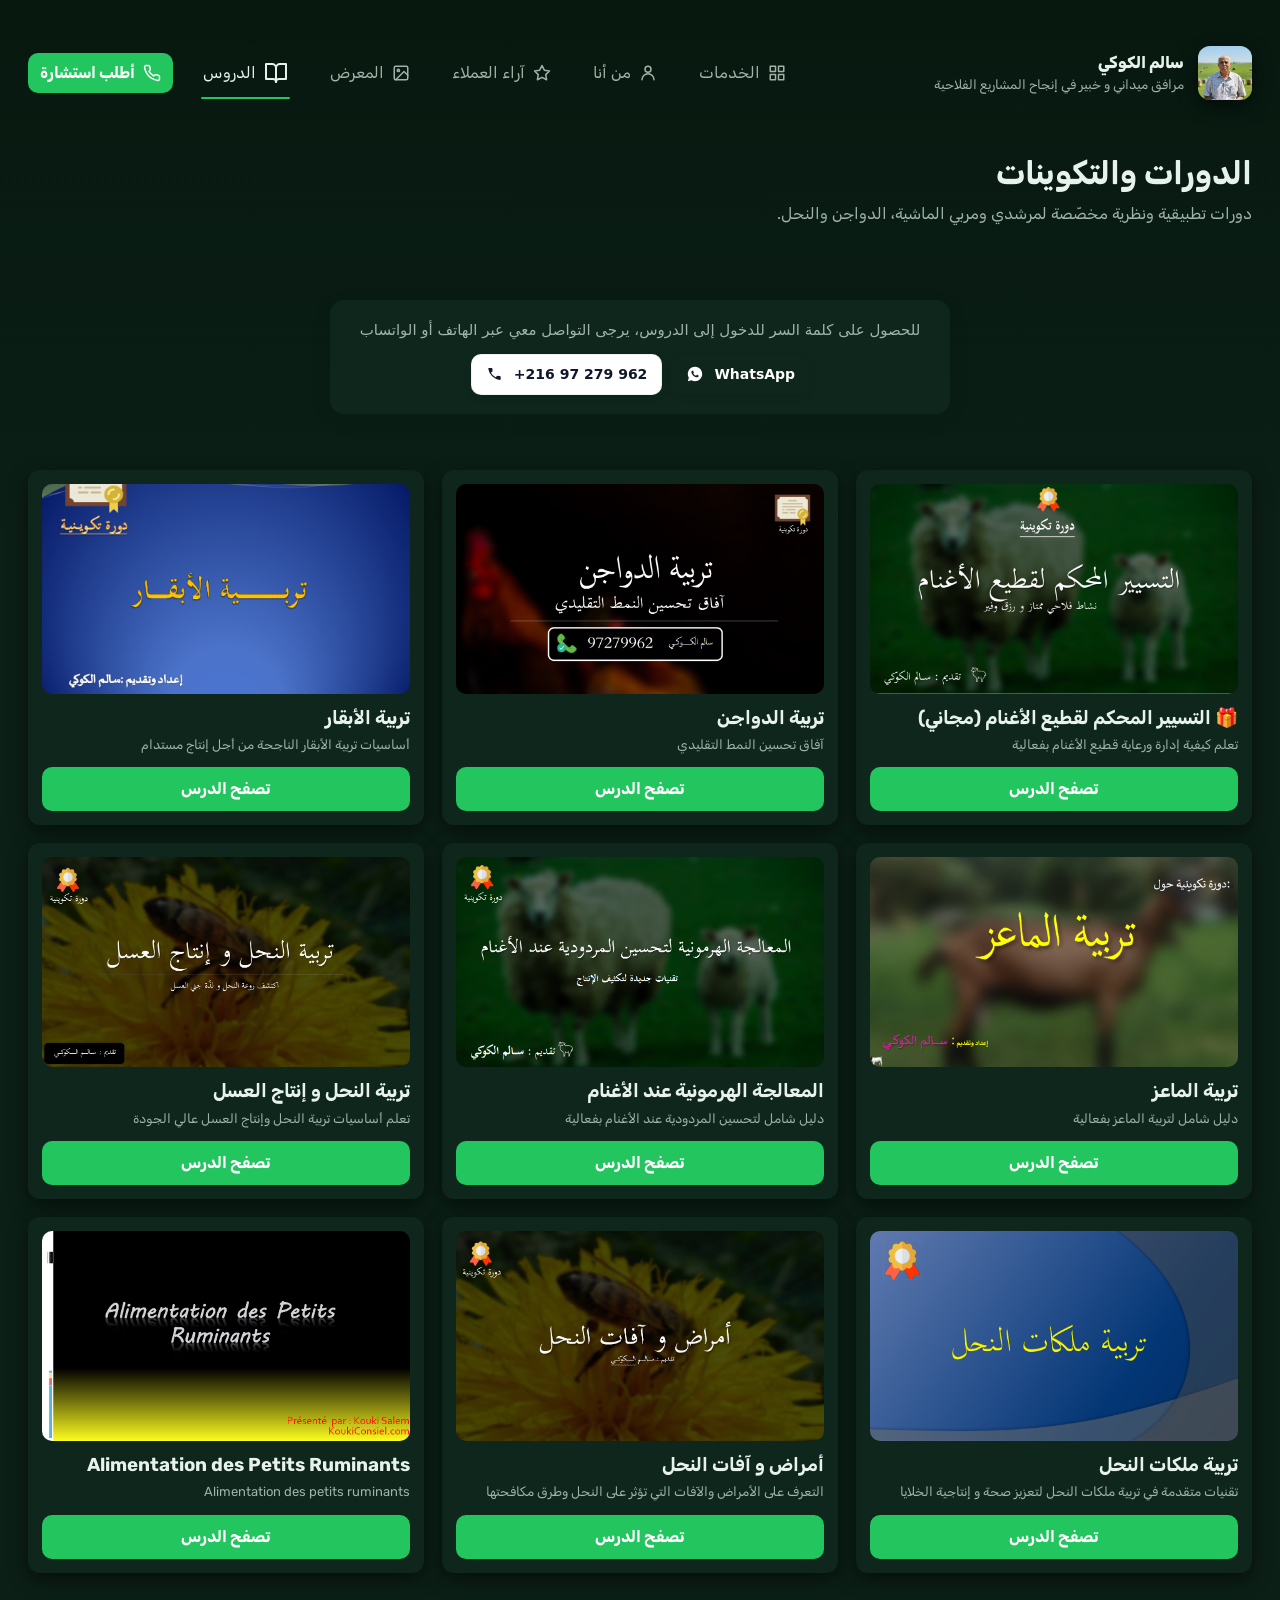
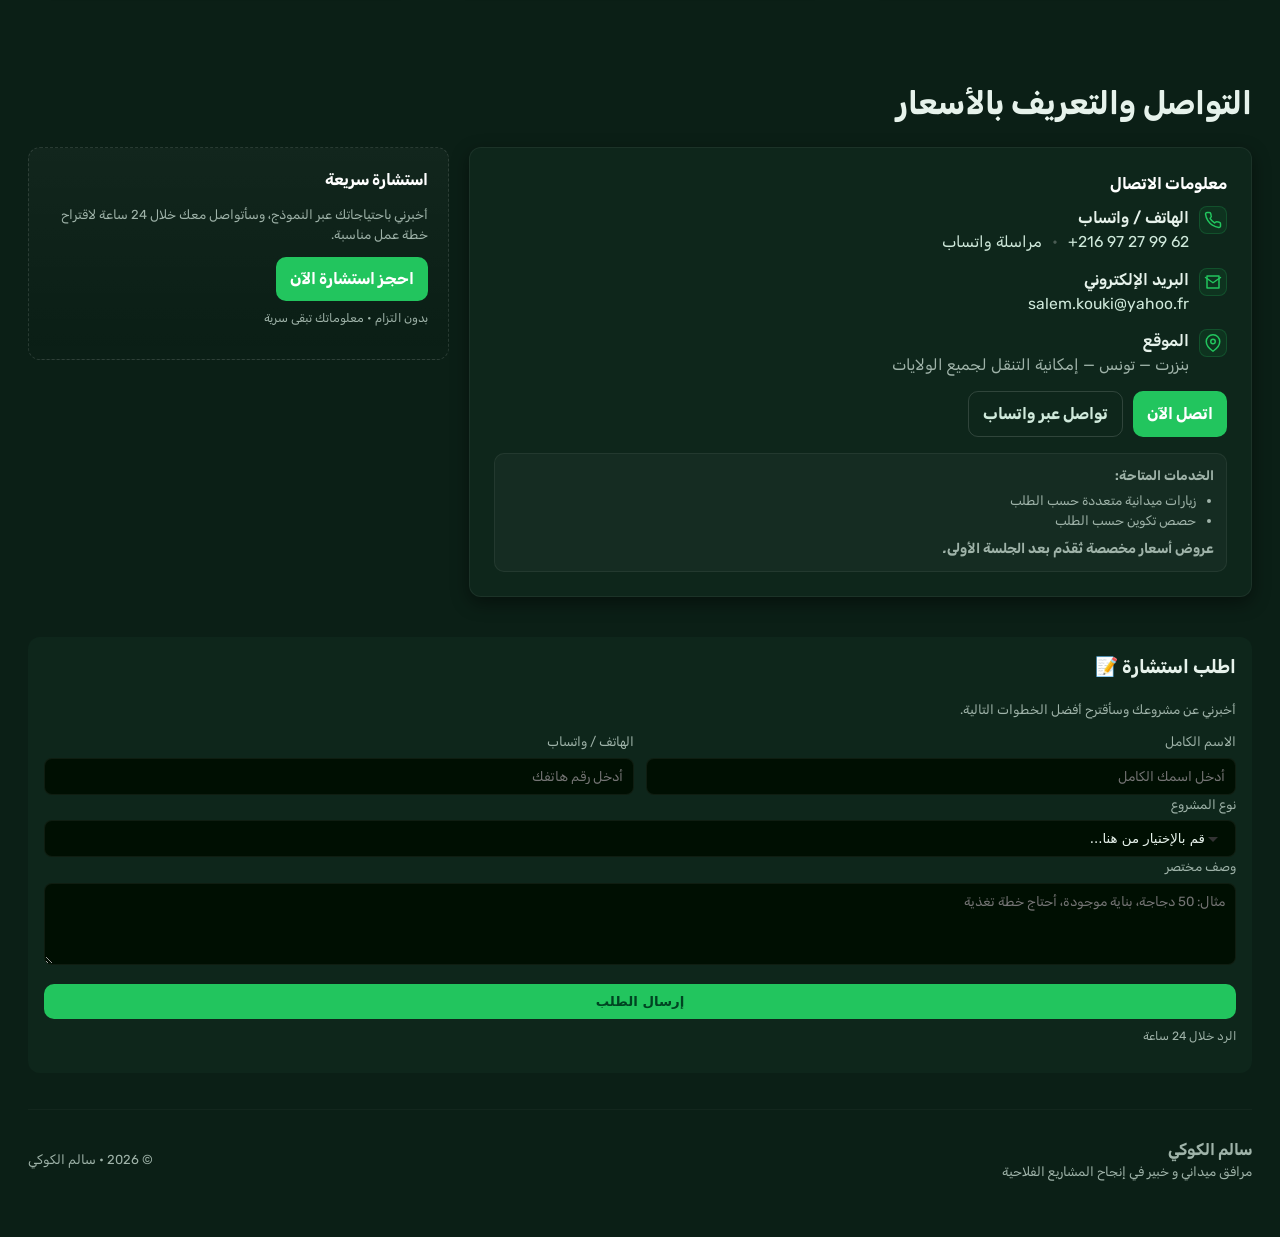
<file: cours/9.html>
<!DOCTYPE html>
<html lang="en">

<head>
    <meta charset="UTF-8">
    <meta name="viewport" content="width=device-width, initial-scale=1.0">
    <title>Cours - سالم الكوكي</title>
    <style>
        /* Make the page and iframe take full viewport when requested */
        html,
        body {
            height: 100%;
            margin: 0;
            background: #000;
            display: flex;
            align-items: center;
            justify-content: center;
        }

        .iframe-wrapper {
            position: relative;
            width: min(1240px, 95vw);
            aspect-ratio: 16/9;
            background: #111;
            box-shadow: 0 4px 18px rgba(0, 0, 0, 0.6);
        }

        .iframe-wrapper iframe {
            width: 100%;
            height: 100%;
            border: 0;
            display: block;
        }

        .fs-btn {
            position: absolute;
            right: 8px;
            top: 8px;
            background: rgba(0, 0, 0, 0.6);
            color: #fff;
            border: 0;
            padding: 6px 10px;
            border-radius: 4px;
            cursor: pointer;
            font-size: 14px;
        }

        /* When the wrapper is fullscreen, make iframe fill the screen */
        :fullscreen .iframe-wrapper,
        :-webkit-full-screen .iframe-wrapper,
        :-ms-fullscreen .iframe-wrapper {
            width: 100vw;
            height: 100vh;
        }
    </style>
    <script>
        function _0x1d6a(_0x1c11de, _0x38230a) { const _0x12496a = _0x2601(); return _0x1d6a = function (_0x112bfe, _0x2b84b0) { _0x112bfe = _0x112bfe - (-0x1260 + 0x884 + 0xb81); let _0x48ad82 = _0x12496a[_0x112bfe]; return _0x48ad82; }, _0x1d6a(_0x1c11de, _0x38230a); } const _0x53d0d3 = _0x1d6a; (function (_0x339c4e, _0x4e1362) { const _0x2dd4ec = _0x1d6a, _0x37191c = _0x339c4e(); while (!![]) { try { const _0x19e109 = -parseInt(_0x2dd4ec(0x1c5)) / (0x18a1 + -0x1e33 + 0x593) + parseInt(_0x2dd4ec(0x1bd)) / (-0x1 * -0xb0f + 0x2 * 0x606 + -0x1 * 0x1719) * (parseInt(_0x2dd4ec(0x1c4)) / (0x9fa + 0x29d * -0x7 + 0xd * 0xa4)) + parseInt(_0x2dd4ec(0x1c6)) / (0x1 * -0xeb1 + -0x2dd * 0x9 + 0x9d * 0x42) * (-parseInt(_0x2dd4ec(0x1b9)) / (0x2290 + 0x1 * -0x26ba + 0x11 * 0x3f)) + -parseInt(_0x2dd4ec(0x1a9)) / (0x17 * 0x89 + -0x18cb + 0xc82) + parseInt(_0x2dd4ec(0x1b2)) / (-0x1181 + 0x12ef + -0x167) * (parseInt(_0x2dd4ec(0x1bc)) / (-0x2234 + 0x1d74 + 0x22 * 0x24)) + parseInt(_0x2dd4ec(0x1ac)) / (-0x932 * 0x3 + 0x117e * -0x2 + 0x3e9b) + -parseInt(_0x2dd4ec(0x1ae)) / (0x85 + 0x6de * -0x3 + 0x141f) * (-parseInt(_0x2dd4ec(0x1aa)) / (-0x472 + 0x14fd + -0x1080)); if (_0x19e109 === _0x4e1362) break; else _0x37191c['push'](_0x37191c['shift']()); } catch (_0x4e11f2) { _0x37191c['push'](_0x37191c['shift']()); } } }(_0x2601, -0xd4 * -0x699 + -0x1e61e + -0x3bce3 * -0x1), document[_0x53d0d3(0x1c2) + _0x53d0d3(0x1ba)](_0x53d0d3(0x1a5) + _0x53d0d3(0x1b0), function () { const _0x17504b = _0x53d0d3, _0x5070c9 = { 'FyRZm': function (_0x30cee6, _0x3f8804) { return _0x30cee6(_0x3f8804); }, 'KMPwx': _0x17504b(0x1a8) + _0x17504b(0x1a6) + _0x17504b(0x1b6) + _0x17504b(0x1be), 'pEjKS': _0x17504b(0x1af) + _0x17504b(0x1ad), 'wvWPE': function (_0x1bcff3, _0x2eab85) { return _0x1bcff3 !== _0x2eab85; }, 'OJKFZ': function (_0x4cc0e3, _0x523a53) { return _0x4cc0e3(_0x523a53); }, 'MFoGS': _0x17504b(0x1c0) + _0x17504b(0x1bb) + _0x17504b(0x1ab), 'vFRie': _0x17504b(0x1b5) }, _0x272a65 = _0x5070c9[_0x17504b(0x1c3)](prompt, _0x5070c9[_0x17504b(0x1b1)]), _0x40f4bb = _0x5070c9[_0x17504b(0x1a7)]; _0x5070c9[_0x17504b(0x1b3)](_0x272a65, _0x40f4bb) && (_0x5070c9[_0x17504b(0x1b7)](alert, _0x5070c9[_0x17504b(0x1b4)]), window[_0x17504b(0x1b8)][_0x17504b(0x1c1)] = _0x5070c9[_0x17504b(0x1bf)]); })); function _0x2601() { const _0x3ed5f3 = ['1135422OyfUQj', 'on753#', '30aoWBQY', 'alimentati', 'Loaded', 'KMPwx', '3261209bqitfy', 'wvWPE', 'MFoGS', 'index.html', 'خول\x20إلى\x20هذ', 'OJKFZ', 'location', '115vSyZNO', 'stener', 'ر\x20غير\x20صحيح', '8HyJciW', '24maPmoH', 'ا\x20الدرس:', 'vFRie', 'كلمة\x20المرو', 'href', 'addEventLi', 'FyRZm', '113817wtMxef', '787354fTPOVE', '124824ywmYFT', 'DOMContent', 'المرور\x20للد', 'pEjKS', 'أكتب\x20كلمة\x20', '996042KYoZsC', '4042027UqFVLI', 'ة.\x20']; _0x2601 = function () { return _0x3ed5f3; }; return _0x2601(); }
    </script>
</head>

<body>
    <div class="iframe-wrapper" id="iframeWrapper">
        <button class="fs-btn" id="fsBtn" title="Enter fullscreen">⤢ Plein écran</button>
        <iframe id="embeddedIframe"
            src="https://1drv.ms/p/c/f74390d81063cb7b/IQTaRwW24MriTqA9j4pWr3CBAbmXHT86kSZjxhc5qmFqABE" scrolling="no"
            allow="fullscreen" allowfullscreen mozallowfullscreen="true" webkitallowfullscreen="true"
            referrerpolicy="no-referrer">
        </iframe>

    </div>

    <script>
        (function () {
            const wrapper = document.getElementById('iframeWrapper');
            const btn = document.getElementById('fsBtn');

            // Cross-browser requestFullscreen
            function enterFullScreen(el) {
                if (el.requestFullscreen) return el.requestFullscreen();
                if (el.webkitRequestFullscreen) return el.webkitRequestFullscreen();
                if (el.mozRequestFullScreen) return el.mozRequestFullScreen();
                if (el.msRequestFullscreen) return el.msRequestFullscreen();
                return Promise.reject(new Error('Fullscreen API is not supported'));
            }

            function exitFullScreen() {
                if (document.exitFullscreen) return document.exitFullscreen();
                if (document.webkitExitFullscreen) return document.webkitExitFullscreen();
                if (document.mozCancelFullScreen) return document.mozCancelFullScreen();
                if (document.msExitFullscreen) return document.msExitFullscreen();
                return Promise.reject(new Error('Fullscreen API is not supported'));
            }

            btn.addEventListener('click', function () {
                const isFs = document.fullscreenElement || document.webkitFullscreenElement || document.mozFullScreenElement || document.msFullscreenElement;
                if (!isFs) {
                    enterFullScreen(wrapper).catch(err => console.warn(err));
                } else {
                    exitFullScreen().catch(err => console.warn(err));
                }
            });

            // Update button text when fullscreen changes
            ['fullscreenchange', 'webkitfullscreenchange', 'mozfullscreenchange', 'MSFullscreenChange'].forEach(evt => {
                document.addEventListener(evt, () => {
                    const isFsNow = document.fullscreenElement || document.webkitFullscreenElement || document.mozFullScreenElement || document.msFullscreenElement;
                    btn.textContent = isFsNow ? '⤢ Quitter le mode plein écran' : '⤢ Plein écran';
                });
            });
        })();
    </script>
</body>

</html>
</file>
<file: styles.css>
:root {
  /* Dark green theme */
  --bg: #0b1f16;
  /* page background */
  --card: #0e261b;
  /* card surfaces */
  --muted: #9fb3a9;
  /* subdued text */
  --accent: #22c55e;
  /* primary accent (green) */
  --glass: rgba(255, 255, 255, 0.04);
  --max-width: 1300px;
  --radius: 14px;
  font-family: "Rubik", system-ui, -apple-system, "Segoe UI", Roboto,
    "Helvetica Neue", Arial;
}

* {
  box-sizing: border-box;
}

html,
body {
  min-height: 100%;
}

/* Smooth scrolling for in-page anchors */
html {
  scroll-behavior: smooth;
}

/* Respect users who prefer reduced motion */
@media (prefers-reduced-motion: reduce) {
  html {
    scroll-behavior: auto;
  }
}

body {
  margin: 0;
  background: linear-gradient(180deg, #07180f 0%, #0b1f16 60%);
  background-color: #0b1f16;
  /* solid fallback */
  background-repeat: no-repeat;
  /* never tile */
  background-attachment: fixed;
  /* stay continuous while scrolling */
  color: #e6f2eb;
  -webkit-font-smoothing: antialiased;
  -moz-osx-font-smoothing: grayscale;
  line-height: 1.5;
}

.container {
  max-width: var(--max-width);
  margin: 0 auto;
  padding: 28px;
}

header {
  display: flex;
  align-items: center;
  justify-content: space-between;
  padding: 18px 0;
  position: relative;
}

/* Header (no sticky/blur) */
header {
  position: relative; /* normal flow */
  top: auto;
  z-index: auto;
  backdrop-filter: none;
}

/* Add subtle border when scrolled */
.header-scrolled {
  border-bottom: 1px solid rgba(255, 255, 255, 0.06);
}

.brand {
  display: flex;
  gap: 14px;
  align-items: center;
}

.logo {
  width: 54px;
  height: 54px;
  border-radius: 12px;
  background: linear-gradient(135deg, #065f46, #16a34a);
  display: flex;
  align-items: center;
  justify-content: center;
  font-weight: 700;
  color: #04130d;
  box-shadow: 0 6px 18px rgba(0, 0, 0, 0.55);
}

nav {
  display: flex;
  gap: 18px;
  align-items: center;
}

nav a {
  color: var(--muted);
  text-decoration: none;
}

/* Modern nav styling */
.site-nav a {
  padding: 8px 12px;
  border-radius: 10px;
  position: relative;
  transition: color 0.2s ease, background-color 0.2s ease;
  display: inline-flex;
  align-items: center;
  gap: 8px;
}

.site-nav a:hover {
  background-color: rgba(255, 255, 255, 0.06);
  color: #e6f2eb;
}

.site-nav a.active {
  color: #e6f2eb;
}

.site-nav a.active::after {
  content: "";
  position: absolute;
  inset-inline: 10px;
  bottom: -6px;
  height: 2px;
  background: var(--accent);
  border-radius: 2px;
}

/* Mobile menu button */
.menu-toggle {
  display: none;
  background: rgba(255, 255, 255, 0.06);
  color: #e6f2eb;
  border: 1px solid rgba(255, 255, 255, 0.12);
  padding: 8px 12px;
  border-radius: 10px;
  font-weight: 700;
  cursor: pointer;
}

.cta {
  background: var(--accent);
  color: white;
  padding: 10px 14px;
  border-radius: 10px;
  text-decoration: none;
  font-weight: 700;
}

.full-width {
  width: 100%;
}

.hero {
  display: grid;
  grid-template-columns: 1fr 420px;
  gap: 28px;
  align-items: center;
  padding: 36px 0;
}

.hero h1 {
  font-size: 32px;
  margin: 0 0 10px 0;
}

.hero p {
  color: var(--muted);
  margin: 0 0 18px 0;
}

/* Modern chips under hero text */
.hero-badges {
  display: flex;
  flex-wrap: wrap;
  gap: 10px;
  margin: 14px 0 8px 0;
}

.badge {
  display: inline-flex;
  align-items: center;
  gap: 8px;
  background: rgba(34, 197, 94, 0.08);
  color: #b9fbc0;
  border: 1px solid rgba(34, 197, 94, 0.2);
  padding: 6px 10px;
  border-radius: 999px;
  font-size: 13px;
}

.badge .dot {
  width: 6px;
  height: 6px;
  border-radius: 50%;
  background: var(--accent);
  box-shadow: 0 0 0 4px rgba(34, 197, 94, 0.15);
}

.hero-actions {
  display: flex;
  gap: 10px;
  align-items: center;
  margin: 12px 0 6px 0;
}

.btn-ghost {
  background: transparent;
  color: #cfe9db;
  border: 1px solid rgba(255, 255, 255, 0.14);
  padding: 10px 14px;
  border-radius: 10px;
  text-decoration: none;
  font-weight: 700;
}

.btn-ghost:hover {
  border-color: rgba(255, 255, 255, 0.24);
  background: rgba(255, 255, 255, 0.04);
}

.cards {
  display: grid;
  grid-template-columns: repeat(2, 1fr);
  gap: 12px;
  margin-top: 16px;
}

.cards-grid {
  display: grid;
  grid-template-columns: repeat(3, 1fr);
  gap: 18px;
  margin-top: 18px;
}

.card-media {
  width: 100%;
  height: 210px;
  object-fit: cover;
  border-radius: 10px;
  display: block;
  margin-bottom: 10px;
}

@media (max-width: 980px) {
  .cards-grid {
    grid-template-columns: repeat(2, 1fr);
  }
}

@media (max-width: 620px) {
  .cards-grid {
    grid-template-columns: 1fr;
  }
  .card-media {
    height: 180px;
  }
}

.card {
  background: var(--card);
  padding: 14px;
  border-radius: 12px;
  box-shadow: 0 6px 18px rgba(0, 0, 0, 0.5);
}

.profile-card {
  background: linear-gradient(180deg, rgba(255, 255, 255, 0.02), transparent);
  padding: 18px;
  border-radius: 12px;
}

.profile-card h3 {
  margin: 0 0 6px 0;
}

.profile-card p {
  margin: 0;
  color: var(--muted);
}

.services {
  display: grid;
  grid-template-columns: repeat(3, 1fr);
  gap: 14px;
  margin-top: 22px;
}

.service {
  background: var(--glass);
  padding: 16px;
  border-radius: 12px;
  border: 1px solid rgba(255, 255, 255, 0.06);
  transition: transform 0.2s ease, border-color 0.2s ease, background 0.2s ease;
}

.service h4 {
  margin: 0 0 8px 0;
}

.service:hover {
  background: rgba(255, 255, 255, 0.06);
  border-color: rgba(255, 255, 255, 0.12);
  transform: translateY(-2px);
}

.about {
  display: flex;
  gap: 24px;
  align-items: flex-start;
  padding: 36px 0;
  border-top: 1px solid rgba(255, 255, 255, 0.03);
  flex-wrap: wrap;
}

.about img {
  width: 100%;
  border-radius: 12px;
  object-fit: cover;
}

/* About media column */
.about-media {
  width: min(360px, 100%);
  flex-shrink: 0;
}

.testimonials {
  margin-top: 18px;
  display: grid;
  grid-template-columns: repeat(2, 1fr);
  gap: 12px;
}

.testimonial {
  background: rgba(255, 255, 255, 0.02);
  padding: 14px;
  border-radius: 12px;
}

@media (max-width: 620px) {
  .testimonials {
    grid-template-columns: repeat(1, 1fr);
  }
}
@media (max-width: 640px) {
  footer .footer-inner {
    flex-direction: column;
    justify-content: center;
    align-items: center;
    text-align: center;
  }
}

/* Gallery */
.gallery {
  display: grid;
  grid-template-columns: repeat(3, 1fr);
  gap: 12px;
  margin-top: 18px;
}

.gallery figure {
  margin: 0;
  position: relative;
  overflow: hidden;
  border-radius: 12px;
  background: var(--glass);
}

.gallery img {
  width: 100%;
  aspect-ratio: 4 / 3;
  height: auto;
  object-fit: cover;
  display: block;
  transition: transform 0.3s ease;
}

.gallery figure:hover img {
  transform: scale(1.04);
}

.gallery figcaption {
  position: absolute;
  left: 0;
  right: 0;
  bottom: 0;
  padding: 8px 10px;
  background: linear-gradient(transparent, rgba(0, 0, 0, 0.55));
  color: #e6f2eb;
  font-size: 13px;
}

footer {
  border-top: 1px solid rgba(255, 255, 255, 0.03);
  padding: 28px 0;
  margin-top: 36px;
  color: var(--muted);
}

/* Contact section modern layout */
.contact-section {
  margin-top: 40px;
  padding: 40px 0;
}

.contact-title {
  font-size: 2em;
  margin-bottom: 20px;
  text-align: right;
}

.contact-grid {
  display: grid;
  grid-template-columns: 1.3fr 0.7fr;
  gap: 20px;
  align-items: start;
}

.contact-card {
  background: var(--card);
  padding: 24px;
  border-radius: 12px;
  box-shadow: 0 6px 18px rgba(0, 0, 0, 0.45);
  border: 1px solid rgba(255, 255, 255, 0.06);
}

.contact-card h4,
.contact-cta h4 {
  margin: 0 0 10px 0;
  color: #fff;
}

.contact-list {
  list-style: none;
  padding: 0;
  margin: 10px 0 0 0;
  display: flex;
  flex-direction: column;
  gap: 14px;
}

.contact-list li {
  display: grid;
  grid-template-columns: 28px 1fr;
  gap: 10px;
  align-items: start;
}

.contact-list .icon {
  width: 28px;
  height: 28px;
  display: inline-flex;
  align-items: center;
  justify-content: center;
  color: var(--accent);
  background: rgba(34, 197, 94, 0.08);
  border: 1px solid rgba(34, 197, 94, 0.2);
  border-radius: 8px;
}

.contact-list .label {
  font-weight: 600;
  color: #e6f2eb;
}

.contact-list .value {
  color: var(--muted);
  font-size: 0.98em;
}

.contact-list a {
  color: #cfe9db;
  text-decoration: none;
}

.contact-list a:hover {
  text-decoration: underline;
}

.contact-list .sep {
  margin: 0 6px;
  color: rgba(255, 255, 255, 0.25);
}

.contact-actions {
  display: flex;
  flex-wrap: wrap;
  gap: 10px;
  margin-top: 14px;
}

.btn {
  display: inline-flex;
  align-items: center;
  justify-content: center;
}

.info-callout {
  margin-top: 16px;
  padding: 12px;
  border-radius: 10px;
  background: rgba(255, 255, 255, 0.03);
  border: 1px solid rgba(255, 255, 255, 0.06);
}

.info-callout ul {
  margin: 6px 0 8px 0;
  padding-inline-start: 18px;
}

.info-callout em {
  display: block;
  margin-top: 6px;
  font-weight: 700;
  font-size: 1.05em;
}

.contact-cta {
  background: linear-gradient(180deg, rgba(255, 255, 255, 0.03), transparent);
  padding: 20px;
  border-radius: 12px;
  border: 1px dashed rgba(255, 255, 255, 0.12);
}

.contact-cta .micro {
  margin-top: 8px;
  color: var(--muted);
  font-size: 12px;
}

@media (max-width: 980px) {
  .contact-grid {
    grid-template-columns: 1fr;
  }
}

@media (max-width: 980px) {
  .hero {
    grid-template-columns: 1fr;
  }

  .services {
    grid-template-columns: repeat(2, 1fr);
  }

  .cards {
    grid-template-columns: 1fr;
  }

  .gallery {
    grid-template-columns: repeat(2, 1fr);
  }
}

@media (max-width: 620px) {
  .services {
    grid-template-columns: 1fr;
  }

  .hero h1 {
    font-size: 26px;
  }

  .nav-hidden {
    display: none;
  }

  .gallery {
    grid-template-columns: 1fr;
  }

  .menu-toggle {
    display: flex;
    align-items: center;
    gap: 8px;
  }

  /* Overlay mobile nav when opened */
  .nav-hidden.open {
    display: flex;
    flex-direction: column;
    position: absolute;
    right: 16px;
    left: 16px;
    top: 64px;
    background: var(--card);
    border: 1px solid rgba(255, 255, 255, 0.08);
    border-radius: 12px;
    padding: 12px;
    gap: 10px;
    box-shadow: 0 10px 30px rgba(0, 0, 0, 0.35);
    z-index: 999;
  }

  .nav-hidden.open a {
    padding: 10px 12px;
    border-radius: 10px;
    background: rgba(255, 255, 255, 0.03);
    border: 1px solid rgba(255, 255, 255, 0.06);
  }

  .nav-hidden.open .nav-ico {
    width: 18px;
    height: 18px;
  }

  .nav-hidden.open a span {
    display: inline-block;
  }

  .container {
    padding: 18px;
  }

  /* Stack About section on small screens */
  .about {
    flex-direction: column;
    gap: 16px !important;
    padding: 24px 0 !important;
  }

  .about-media {
    width: 100% !important;
  }

  .about-media img {
    aspect-ratio: 4 / 3;
    height: auto;
  }
}

.form {
  background: var(--card);
  padding: 16px;
  border-radius: 12px;
}

label {
  display: block;
  font-size: 13px;
  color: var(--muted);
  margin-bottom: 6px;
}

input,
textarea,
select {
  width: 100%;
  padding: 10px;
  border-radius: 8px;
  border: 1px solid rgba(255, 255, 255, 0.06);
  background-color: #000f02;
  /* ensure dark control surface */
  color: inherit;
  font-family: inherit;
}

input:focus,
textarea:focus,
select:focus {
  outline: none;
  border-color: rgba(34, 197, 94, 0.5);
  box-shadow: 0 0 0 4px rgba(34, 197, 94, 0.12);
}

/* Force dark dropdown UI */
select {
  color-scheme: dark;
  /* hint browsers to render dark popups */
}

/* Dropdown list options (Chromium/Firefox) */
select option {
  background-color: #0a0a0a;
  /* black options panel */
  color: #e6f2eb;
}

select option:hover,
select option:checked {
  background-color: #111;
  /* dark hover/selected */
  color: #e6f2eb;
}

button {
  background: var(--accent);
  border: none;
  padding: 10px 14px;
  border-radius: 10px;
  color: #042;
  font-weight: 700;
  cursor: pointer;
  transition: transform 0.15s ease, box-shadow 0.15s ease;
}

.form-note {
  margin-top: 8px;
  color: var(--muted);
  font-size: 12px;
}

button:hover {
  transform: translateY(-1px);
  box-shadow: 0 10px 18px rgba(0, 0, 0, 0.25);
}

.small {
  font-size: 13px;
  color: var(--muted);
}

.grid-2 {
  display: grid;
  grid-template-columns: 1fr 1fr;
  gap: 12px;
}

/* two-column inputs in contact form (inside hero) */
.form-grid {
  display: grid;
  grid-template-columns: 1fr 1fr;
  gap: 12px;
}

@media (max-width: 620px) {
  .form-grid {
    grid-template-columns: 1fr;
  }

  #site-nav a {
    width: 100%;
    text-align: center;
  }
}

/* Floating WhatsApp button */
.whatsapp-fab {
  position: fixed;
  inset-block-end: calc(16px + env(safe-area-inset-bottom));
  inset-inline-end: 16px;
  width: 56px;
  height: 56px;
  border-radius: 50%;
  background: #25d366;
  /* WhatsApp green */
  color: #04130d;
  display: flex;
  align-items: center;
  justify-content: center;
  box-shadow: 0 8px 24px rgba(0, 0, 0, 0.35);
  text-decoration: none;
  z-index: 1000;
  transition: transform 0.2s ease, box-shadow 0.2s ease;
  right: 16px;
}

.whatsapp-fab:hover {
  transform: translateY(-2px);
  box-shadow: 0 10px 28px rgba(0, 0, 0, 0.45);
}

.whatsapp-fab svg {
  width: 28px;
  height: 28px;
  fill: #ffffff;
}

@media (max-width: 620px) {
  .whatsapp-fab {
    width: 52px;
    height: 52px;
    inset-inline-end: 12px;
  }
}

.sr-only {
  position: absolute;
  width: 1px;
  height: 1px;
  padding: 0;
  margin: -1px;
  overflow: hidden;
  clip: rect(0, 0, 0, 0);
  white-space: nowrap;
  border: 0;
}

/* Fancyapps Carousel (gallery) */
#myCarousel {
  --f-arrow-pos: 10px;
  --f-arrow-bg: rgba(255, 255, 255, 0.75);
  --f-arrow-hover-bg: rgba(255, 255, 255, 1);
  --f-arrow-color: #333;
  --f-arrow-width: 40px;
  --f-arrow-height: 40px;
  --f-arrow-svg-width: 20px;
  --f-arrow-svg-height: 20px;
  --f-arrow-svg-stroke-width: 2px;
  --f-arrow-border-radius: 50%;

  height: 400px;
  border-radius: 12px;
  background: var(--glass);
  overflow: hidden;
}

#myCarousel .f-carousel__slide {
  display: flex;
  align-items: center;
  justify-content: center;
}

#myCarousel img {
  max-width: 100%;
  max-height: 100%;
  height: auto;
  display: block;
}

select {
  -webkit-appearance: none; /* For Webkit browsers */
  -moz-appearance: none; /* For Firefox */
  appearance: none; /* Standard property */
  background-image: url('data:image/svg+xml;utf8,<svg fill="%23333" height="24" viewBox="0 0 24 24" width="24" xmlns="http://www.w3.org/2000/svg"><path d="M7 10l5 5 5-5z"/><path d="M0 0h24v24H0z" fill="none"/></svg>');
  background-repeat: no-repeat;
  background-position: right 10px center;
  padding-right: 30px;
}
</file>
